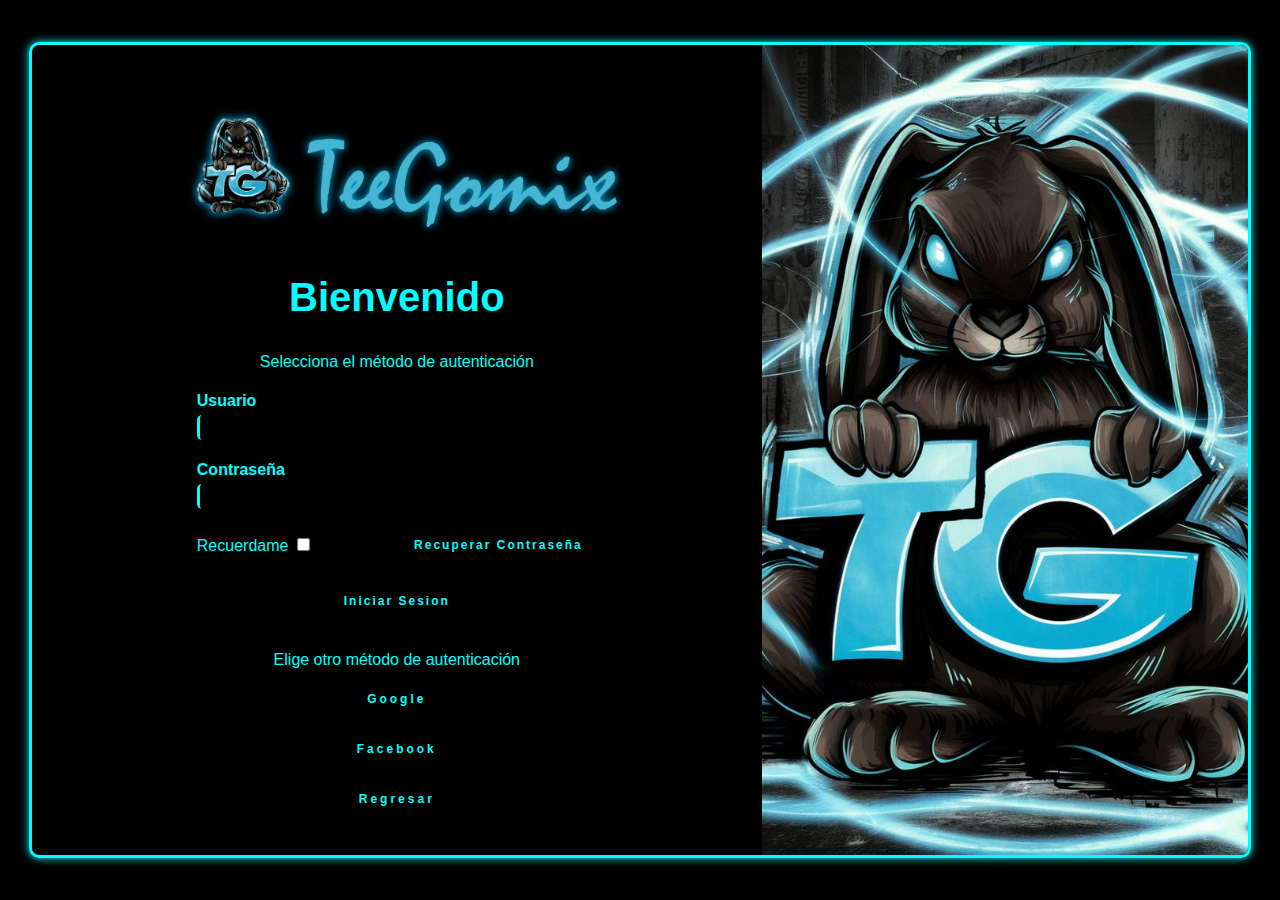
<file: Login_TG/Login_TG.html>
<!DOCTYPE html>
<html lang="es">


<head>
    <meta charset="UTF-8">
    <meta name="viewport" content="width=device-width, initial-scale=1.0">
    <!--Descripcion de la pagina-->
    <meta name="description" content="Pagina oficial de TeeGomix para la venta y promocion de los diseños disponibles en los productos que manejamos.">
    <!--Palabras clave-->
    <meta name="keywords" content="Inicio, Sesion, Google, Facebook, Contraseña, password, usename, Usuario, autenticación, TeeGomix, recuerdame, método">
    <!--Autor de la pagina-->
    <meta name="autor" content="Camilo Andres Gomez Rativa">
    <!--Hoja de estilos de la pagina-->
    <link rel="stylesheet" href="styles_login.css">
    <!--Titulo de la pagina-->
    <title>TeeGomix</title>
    <!--Icono de la pagina-->
    <link rel="icon" href="../Images/Logo.png" type="image/png">
</head>


<body>
    <!--Seccion del formulario de inicio de sesion-->
    <div class="form-container">
        <div class="login-container">
            <h1><div class="logo_TG"></div></h1>
            <h2>Bienvenido</h2>
            <p>Selecciona el método de autenticación</p>


            <!--Formulario-->
            <form action="">
                <!--Campo de solicitud del usuario en este caso, correo-->
                <p>
                    <label for="username">Usuario</label>
                    <input class="date" type="email" name="username" id="username">
                </p>


                    <!--Campo de solicitud de la contraseña en este caso, password-->
                <p>
                    <label for="password">Contraseña</label>
                    <input class="date" type="password" name="password" id="password">
                </p>

                <div class="options">
                    <!--Checkbox para mantener la sesion iniciada-->
                    <div>
                        Recuerdame <input class= "rememberme"type="checkbox" name="rememberme" id="rememberme">
                    </div>

                    <!--Campo para recuperar contraseña-->
                    <div>
                        <button class="btn R_password"><a href="#">Recuperar Contraseña</a></button>
                    </div>
                </div>

                <p>
                    <input type="submit" class="btn btn-login" value="Iniciar Sesion">
                </p>

                <!--Iniciar sesion por medio de proveedores "Google", "Facebook"-->
                <div class="providers">
                    <span>Elige otro método de autenticación</span>
                    <button class="btn btn-google">Google</button>
                    <button class="btn btn-facebook">Facebook</button>
                </div>
                <div class="back">
                    <button class="btn btn-back"><a href="../index.html" rel="nooperer noreferrer nofollow" aria-label="Enlace que lleva a la pagina principal"> Regresar</a></button>
                </div>
            </form>
        </div>
        <div class="welcome_container"></div>
    </div>
    
    <footer>
        <!--pendiente-->
    </footer>

</body>


</html>
</file>
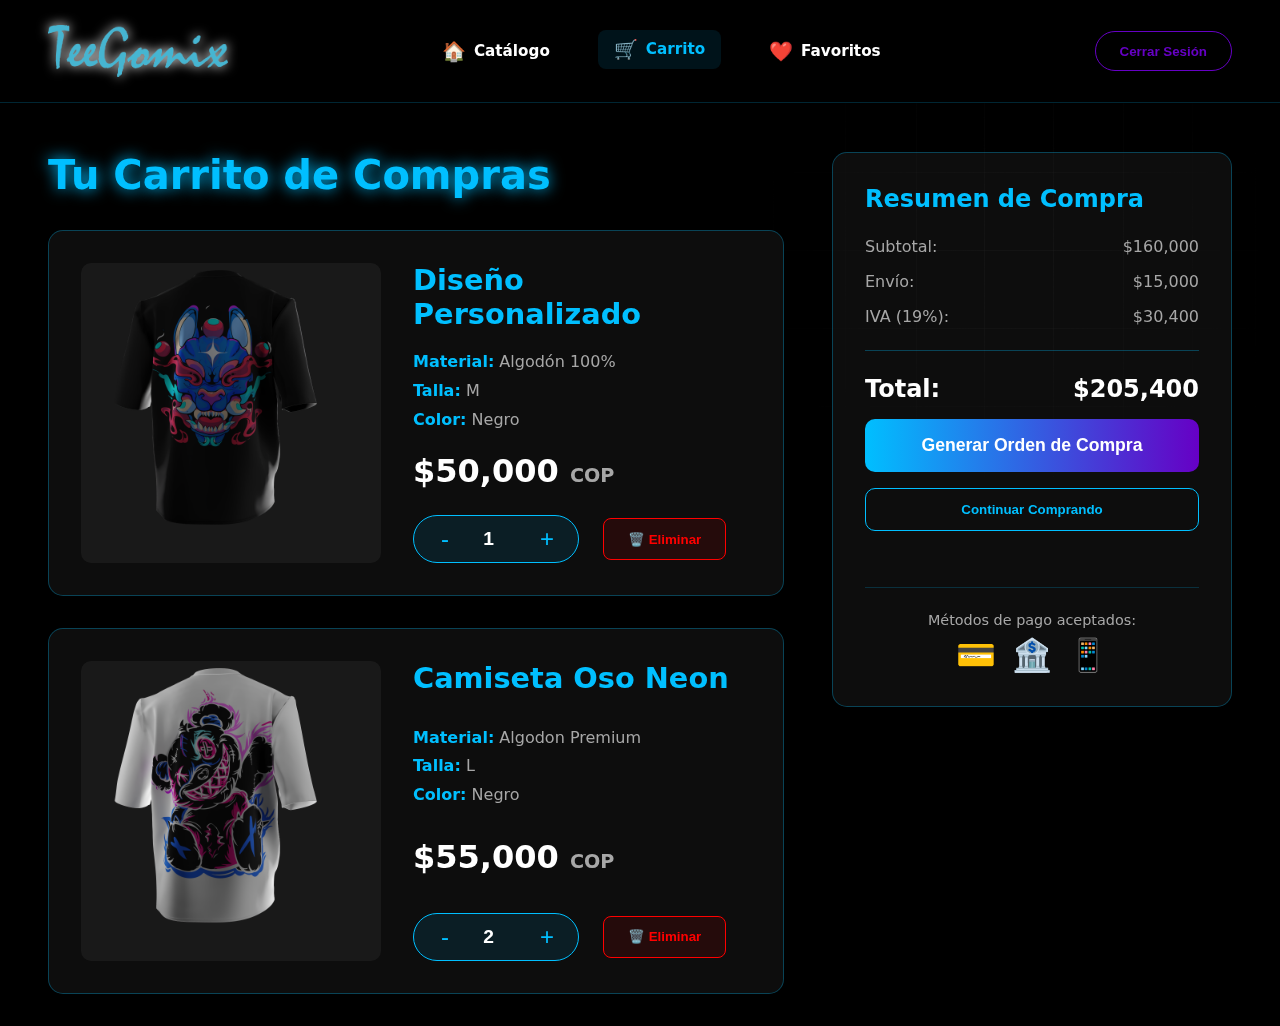
<file: Views/carrito.html>
<!DOCTYPE html>
<html lang="es">

<head>
    <meta charset="UTF-8">
    <meta name="viewport" content="width=device-width, initial-scale=1.0">
    <title>Carrito de Compras | TeeGomix</title>
    <link rel="stylesheet" href="styles/carrito_style.css">
    <link rel="stylesheet" href="https://unpkg.com/aos@next/dist/aos.css" />
    <link rel="icon" href="../Assets/Images/Ner_Logo_R_Bag.png" type="image/png">
</head>

<body>
    <!-- Imagen de gradiente de fondo -->
    <img class="image-gradient" src="../Assets/Images/gradient.png" alt="gradient">

    <!-- HEADER FIJO -->
    <header class="cart-header">
        <div class="logo-container">
            <div class="logo"></div>
        </div>

        <nav class="cart-nav">
            <a href="catalogo.html" class="nav-link">
                <span class="icon">🏠</span>
                Catálogo
            </a>
            <a href="carrito.html" class="nav-link active">
                <span class="icon">🛒</span>
                Carrito
            </a>
            <a href="favorito.html" class="nav-link">
                <span class="icon">❤️</span>
                Favoritos
            </a>
        </nav>

        <button class="btn-logout" id="logout-btn">Cerrar Sesión</button>
    </header>

    <!-- CONTENIDO PRINCIPAL -->
    <main class="cart-main">
        <div class="cart-container">
            <h1 data-aos="fade-right">Tu Carrito de Compras</h1>

            <!-- PRODUCTOS EN EL CARRITO -->
            <div class="cart-content" id="cart-items">

                <!-- ITEM 1 -->
                <div class="cart-item" data-aos="fade-up" data-aos-delay="100">
                    <div class="item-image">
                        <img src="../Assets/Images/Camisetas/Tigre_2025_TG.png" alt="Producto 1">
                    </div>
                    <div class="item-details">
                        <h2>Diseño Personalizado</h2>
                        <p class="item-specs">
                            <span class="spec-label">Material:</span> Algodón 100%<br>
                            <span class="spec-label">Talla:</span> M<br>
                            <span class="spec-label">Color:</span> Negro
                        </p>
                        <p class="item-price">$50,000 <span class="currency">COP</span></p>

                        <div class="item-actions">
                            <div class="quantity-control">
                                <button class="qty-btn minus">-</button>
                                <input type="number" class="qty-input" value="1" min="1" max="10" readonly>
                                <button class="qty-btn plus">+</button>
                            </div>
                            <button class="btn-remove">
                                🗑️ Eliminar
                            </button>
                        </div>
                    </div>
                </div>

                <!-- ITEM 2 -->
                <div class="cart-item" data-aos="fade-up" data-aos-delay="200">
                    <div class="item-image">
                        <img src="../Assets/Images/Camisetas/Oso_Neon_2025_TG.png" alt="Producto 3">
                    </div>
                    <div class="item-details">
                        <h2>Camiseta Oso Neon</h2>
                        <p class="item-specs">
                            <span class="spec-label">Material:</span> Algodon Premium<br>
                            <span class="spec-label">Talla:</span> L<br>
                            <span class="spec-label">Color:</span> Negro
                        </p>
                        <p class="item-price">$55,000 <span class="currency">COP</span></p>

                        <div class="item-actions">
                            <div class="quantity-control">
                                <button class="qty-btn minus">-</button>
                                <input type="number" class="qty-input" value="2" min="1" max="10" readonly>
                                <button class="qty-btn plus">+</button>
                            </div>
                            <button class="btn-remove">
                                🗑️ Eliminar
                            </button>
                        </div>
                    </div>
                </div>

            </div>

            <!-- CARRITO VACÍO (Oculto por defecto) -->
            <div class="empty-cart" id="empty-cart" style="display: none;">
                <div class="empty-icon">🛒</div>
                <h2>Tu carrito está vacío</h2>
                <p>Agrega productos desde nuestro catálogo</p>
                <a href="catalogo.html" class="btn-shop">Ir a Comprar</a>
            </div>

        </div>

        <!-- RESUMEN DE COMPRA -->
        <aside class="cart-summary" data-aos="fade-left">
            <h2>Resumen de Compra</h2>

            <div class="summary-row">
                <span>Subtotal:</span>
                <span id="subtotal">$215,000</span>
            </div>

            <div class="summary-row">
                <span>Envío:</span>
                <span id="shipping">$15,000</span>
            </div>

            <div class="summary-row">
                <span>IVA (19%):</span>
                <span id="tax">$40,850</span>
            </div>

            <div class="summary-divider"></div>

            <div class="summary-row total">
                <span>Total:</span>
                <span id="total">$270,850</span>
            </div>

            <button class="btn-checkout" id="checkout-btn">
                Generar Orden de Compra
            </button>

            <button class="btn-continue" id="continue-shopping">
                Continuar Comprando
            </button>

            <div class="payment-methods">
                <p>Métodos de pago aceptados:</p>
                <div class="payment-icons">
                    <span>💳</span>
                    <span>🏦</span>
                    <span>📱</span>
                </div>
            </div>
        </aside>
    </main>

    <script src="https://unpkg.com/aos@next/dist/aos.js"></script>
    <script>
        AOS.init({
            duration: 800,
            once: true
        });
    </script>
    <script src="../Controller/carrito_controller.js"></script>
</body>

</html>
</file>
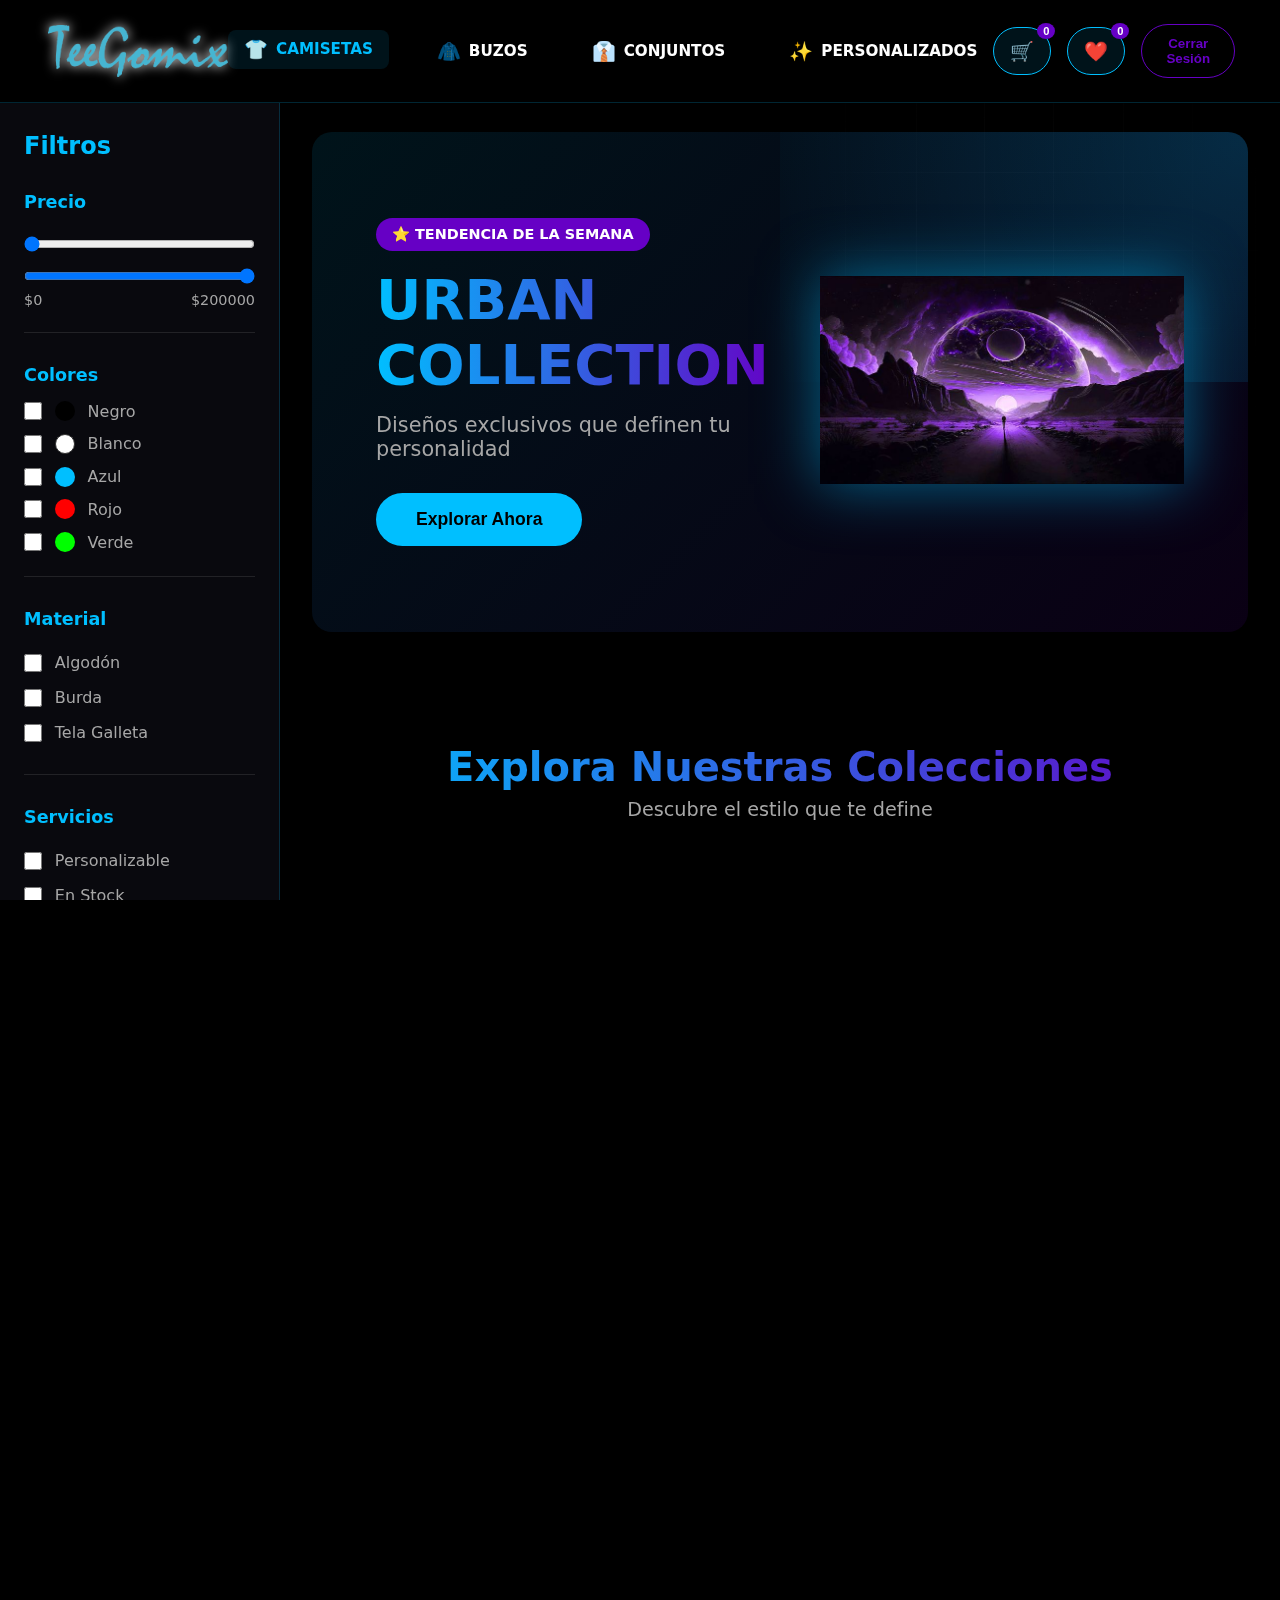
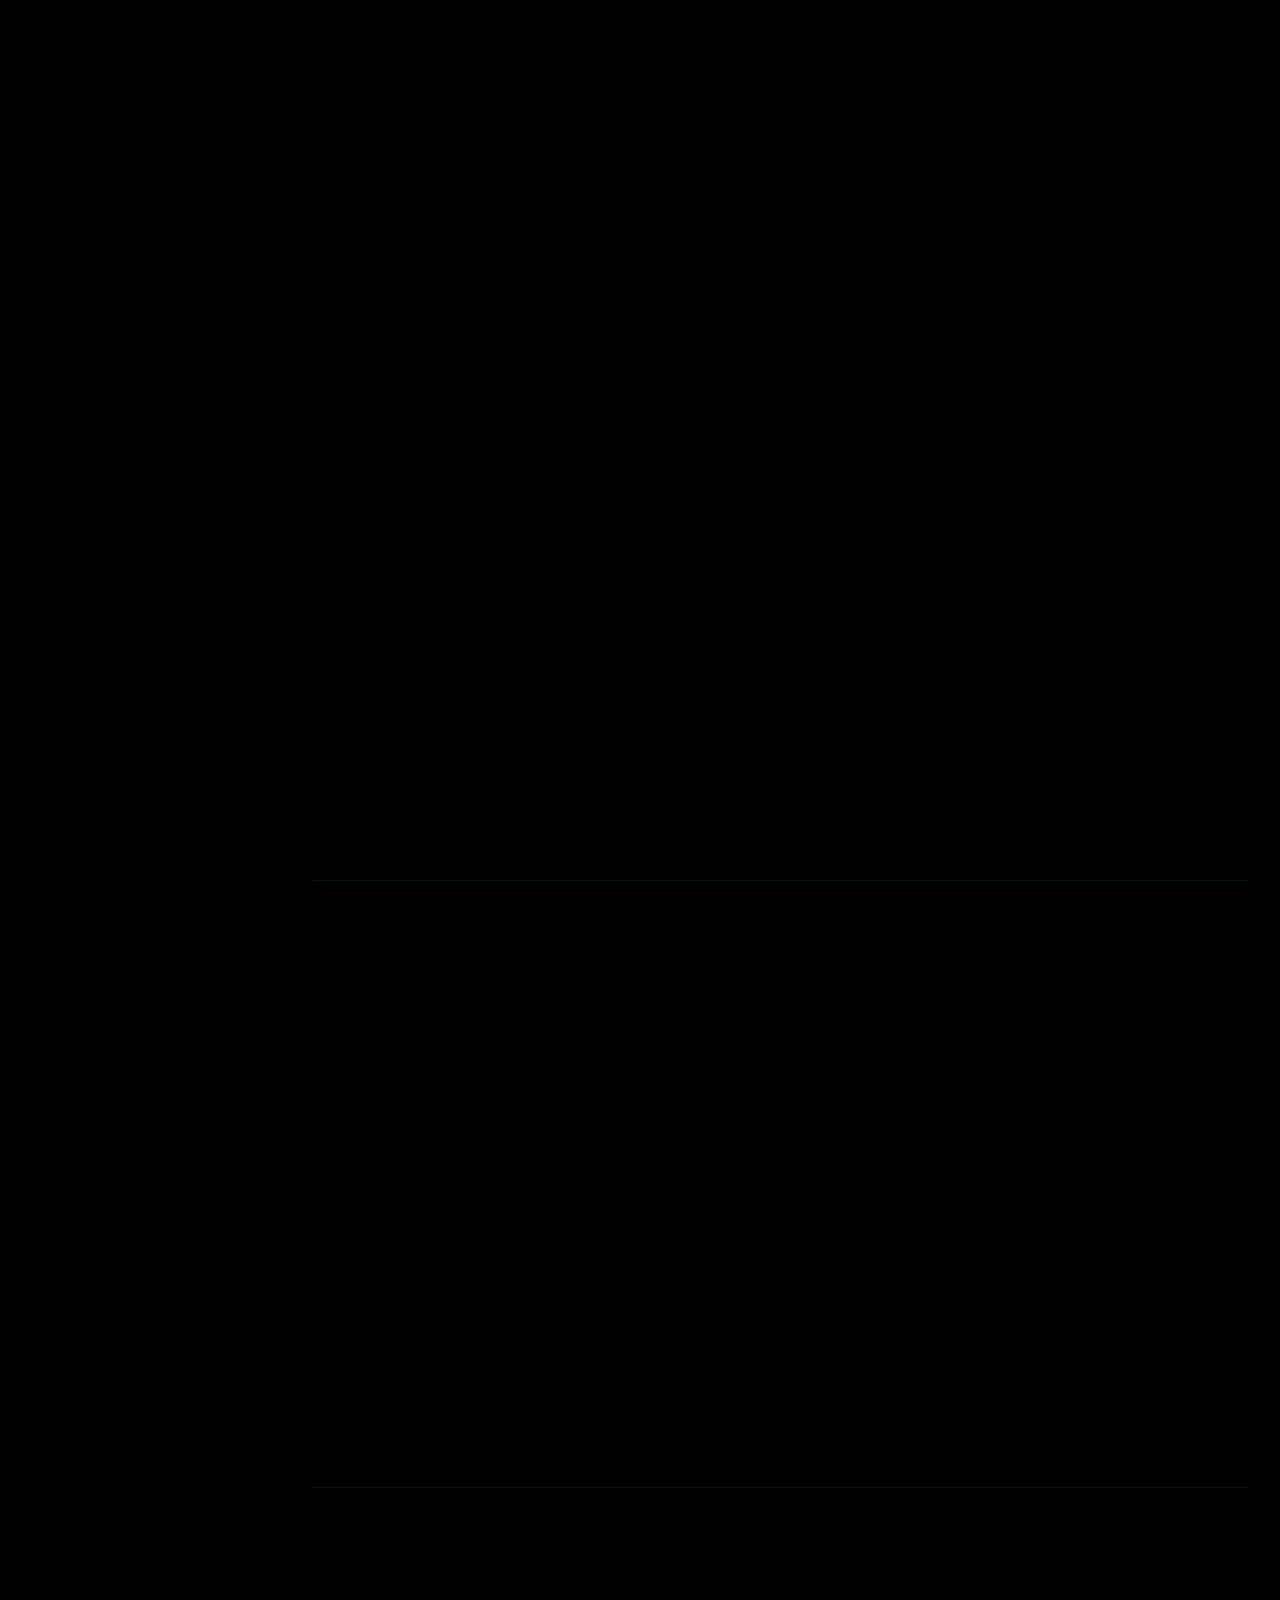
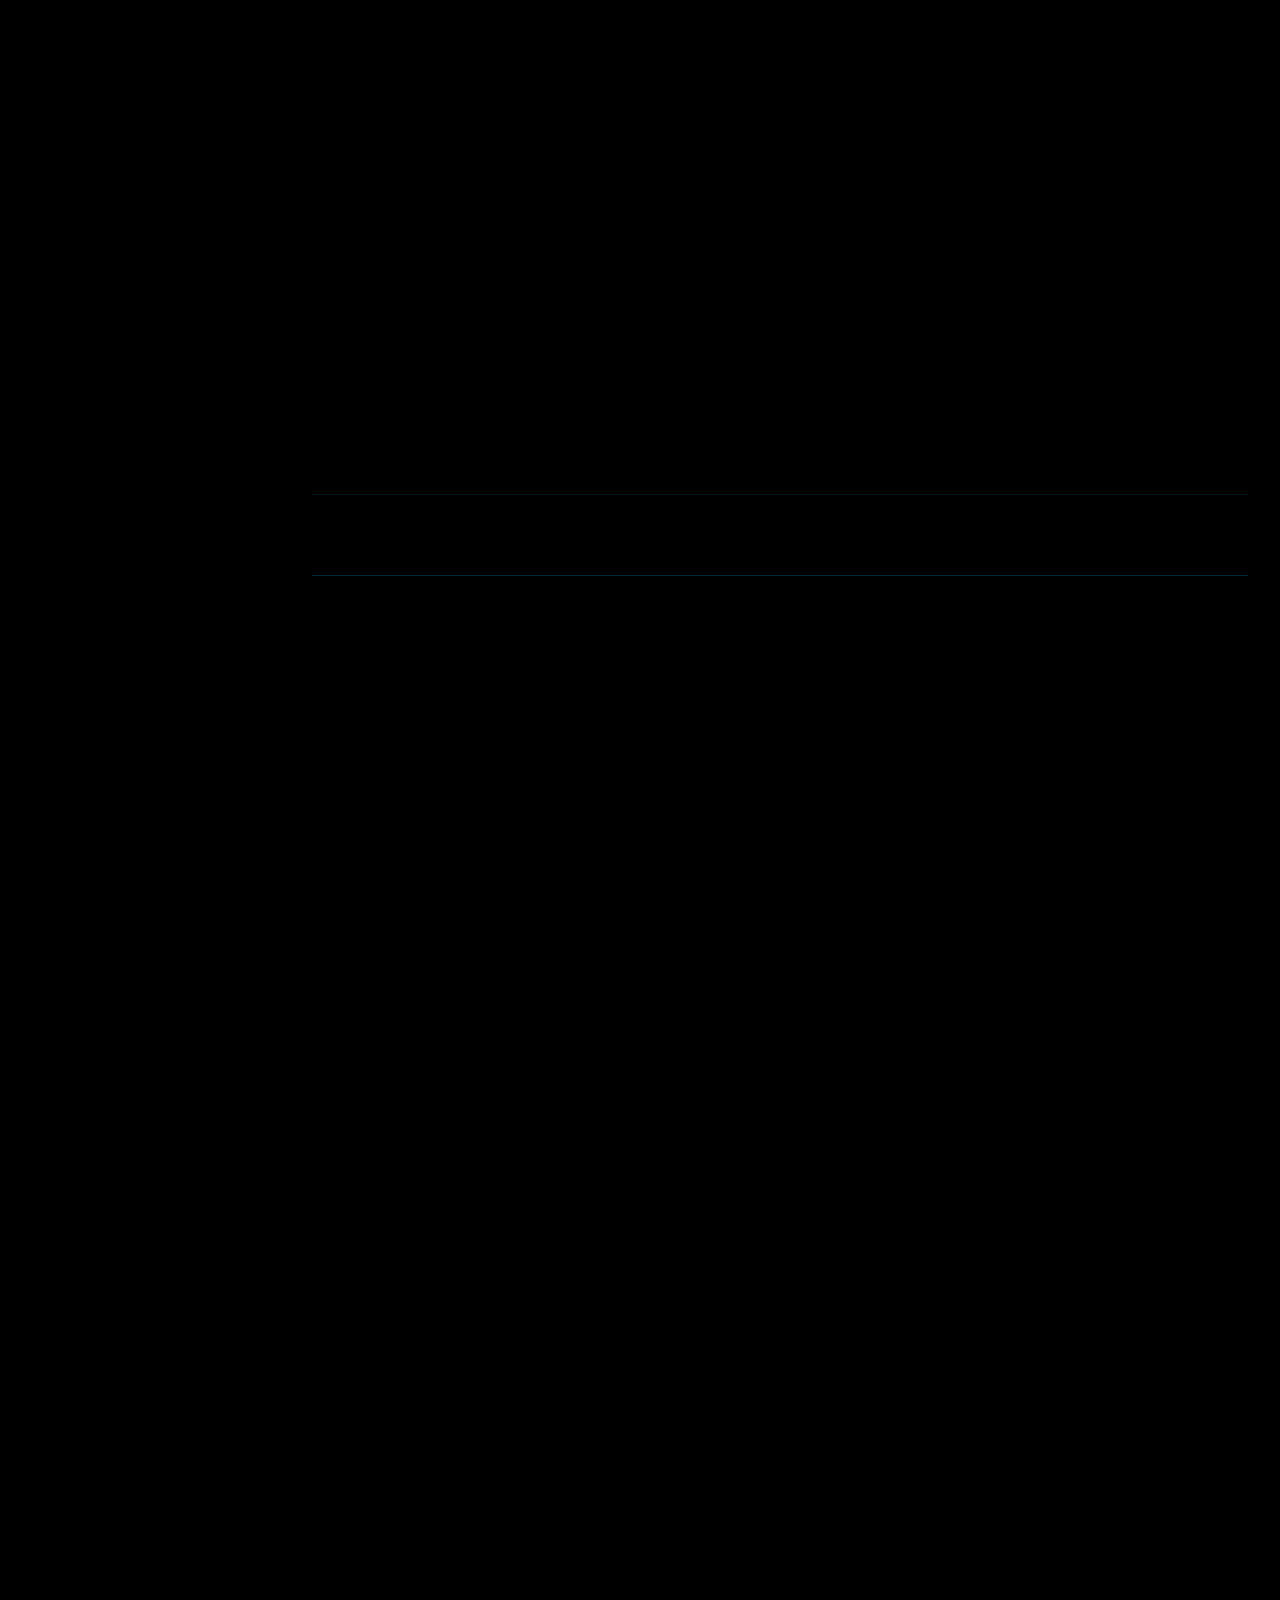
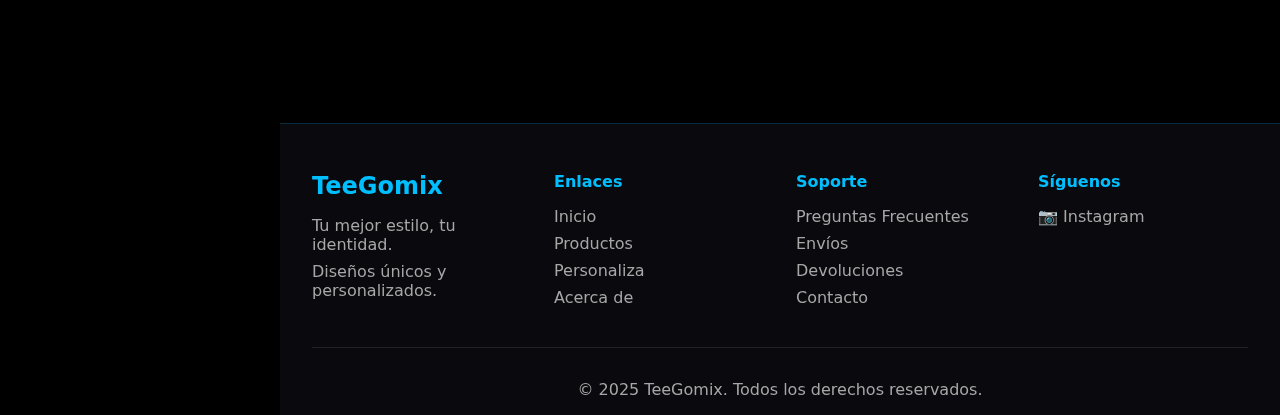
<file: Views/catalogo.html>
<!DOCTYPE html>
<html lang="es">

<head>
    <meta charset="UTF-8">
    <meta name="viewport" content="width=device-width, initial-scale=1.0">
    <title>Catálogo | TeeGomix</title>
    <link rel="stylesheet" href="styles/catalogo_style.css">
    <link rel="stylesheet" href="https://unpkg.com/aos@next/dist/aos.css" />
    <link rel="icon" href="../Assets/Images/Ner_Logo_R_Bag.png" type="image/png">
</head>

<body>
    <!-- Imagen de gradiente de fondo -->
    <img class="image-gradient" src="../Assets/Images/gradient.png" alt="gradient">

    <!-- HEADER FIJO -->
    <header class="catalog-header">
        <div class="logo-container">
            <div class="logo"></div>
        </div>

        <nav class="catalog-nav">
            <a href="#camisetas" class="nav-link active">
                <span class="icon">👕</span>
                CAMISETAS
            </a>
            <a href="#sacos" class="nav-link">
                <span class="icon">🧥</span>
                BUZOS
            </a>
            <a href="#conjuntos" class="nav-link">
                <span class="icon">👔</span>
                CONJUNTOS
            </a>
            <a href="#personalizados" class="nav-link">
                <span class="icon">✨</span>
                PERSONALIZADOS
            </a>
        </nav>

        <div class="header-actions">
            <button class="icon-btn" id="cart-btn">
                🛒
                <span class="badge" id="cart-count">0</span>
            </button>
            <button class="icon-btn" id="favorites-btn">
                ❤️
                <span class="badge" id="favorites-count">0</span>
            </button>
            <button class="btn-logout" id="logout-btn">Cerrar Sesión</button>
        </div>

        <!-- Botón menú móvil -->
        <button class="mobile-menu-btn" id="mobile-menu-btn">☰</button>
    </header>

    <!-- BOTÓN FILTROS (MÓVIL) -->
    <button class="filter-toggle-btn" id="filter-toggle">
        🔍 Filtros
    </button>

    <!-- SIDEBAR FILTROS -->
    <aside class="filters-sidebar" id="filters-sidebar">
        <div class="filters-header">
            <h3>Filtros</h3>
            <button class="close-filters" id="close-filters">✕</button>
        </div>

        <div class="filter-section">
            <h4>Precio</h4>
            <div class="price-range">
                <input type="range" id="price-min" min="0" max="200000" value="0" step="5000">
                <input type="range" id="price-max" min="0" max="200000" value="200000" step="5000">
                <div class="price-labels">
                    <span>$<span id="price-min-label">0</span></span>
                    <span>$<span id="price-max-label">200000</span></span>
                </div>
            </div>
        </div>

        <div class="filter-section">
            <h4>Colores</h4>
            <div class="color-filters">
                <label class="color-option">
                    <input type="checkbox" value="negro">
                    <span class="color-circle color-black"></span>
                    Negro
                </label>
                <label class="color-option">
                    <input type="checkbox" value="blanco">
                    <span class="color-circle color-white"></span>
                    Blanco
                </label>
                <label class="color-option">
                    <input type="checkbox" value="azul">
                    <span class="color-circle color-blue"></span>
                    Azul
                </label>
                <label class="color-option">
                    <input type="checkbox" value="rojo">
                    <span class="color-circle color-red"></span>
                    Rojo
                </label>
                <label class="color-option">
                    <input type="checkbox" value="verde">
                    <span class="color-circle color-green"></span>
                    Verde
                </label>
            </div>
        </div>

        <div class="filter-section">
            <h4>Material</h4>
            <label class="checkbox-option">
                <input type="checkbox" value="algodon">
                <span class="checkbox-text">Algodón</span>
            </label>
            <label class="checkbox-option">
                <input type="checkbox" value="burda">
                <span class="checkbox-text">Burda</span>
            </label>
            <label class="checkbox-option">
                <input type="checkbox" value="Tela Galleta">
                <span class="checkbox-text">Tela Galleta</span>
            </label>
        </div>

        <div class="filter-section">
            <h4>Servicios</h4>
            <label class="checkbox-option">
                <input type="checkbox" value="personalizable">
                <span class="checkbox-text">Personalizable</span>
            </label>
            <label class="checkbox-option">
                <input type="checkbox" value="stock">
                <span class="checkbox-text">En Stock</span>
            </label>
            <label class="checkbox-option">
                <input type="checkbox" value="oferta">
                <span class="checkbox-text">En Oferta</span>
            </label>
        </div>

        <button class="btn-apply-filters">Aplicar Filtros</button>
        <button class="btn-clear-filters">Limpiar Todo</button>
    </aside>

    <!-- CONTENIDO PRINCIPAL -->
    <main class="catalog-main">
        
        <!-- HERO - PRODUCTO TENDENCIA -->
        <section class="hero-product" data-aos="fade-up">
            <div class="hero-content">
                <span class="hero-badge">⭐ TENDENCIA DE LA SEMANA</span>
                <h1>URBAN COLLECTION</h1>
                <p>Diseños exclusivos que definen tu personalidad</p>
                <button class="btn-hero">Explorar Ahora</button>
            </div>
            <div class="hero-image">
                
                <img src="../Assets/Images/Camisetas/hero.jpg" alt="Producto Tendencia">
            </div>
        </section>

        <!-- CATEGORÍAS PRINCIPALES -->
        <section class="hero-categories" data-aos="fade-up">
            <h2 class="categories-title">Explora Nuestras Colecciones</h2>
            <p class="categories-subtitle">Descubre el estilo que te define</p>
            
            <div class="categories-grid">
                <!-- CAMISETAS -->
                <div class="category-card" data-aos="zoom-in" data-aos-delay="100">
                    <div class="category-image">
                        <img src="../Assets/Images/Camisetas/Camiseta_Seccion.jpg" alt="Camisetas">
                    </div>
                    <div class="category-content">
                        <h3>Camisetas</h3>
                        <p>Diseños únicos y personalizables</p>
                        <button class="btn-category" data-category="camisetas">Ver Colección</button>
                    </div>
                </div>

                <!-- BUZOS -->
                <div class="category-card" data-aos="zoom-in" data-aos-delay="200">
                    <div class="category-image">
                        <img src="../Assets/Images/Buzos/Buzo_Seccion.jpg" alt="Buzos">
                    </div>
                    <div class="category-content">
                        <h3>Buzos</h3>
                        <p>Comodidad y estilo urbano</p>
                        <button class="btn-category" data-category="sacos">Ver Colección</button>
                    </div>
                </div>

                <!-- CONJUNTOS -->
                <div class="category-card" data-aos="zoom-in" data-aos-delay="300">
                    <div class="category-image">
                        <img src="../Assets/Images/Conjuntos/Conjuntos_Seccion.jpg" alt="Conjuntos">
                    </div>
                    <div class="category-content">
                        <h3>Conjuntos</h3>
                        <p>Looks completos y coordinados</p>
                        <button class="btn-category" data-category="conjuntos">Ver Colección</button>
                    </div>
                </div>
            </div>
        </section>

        <!-- PRODUCTOS VARIADOS - CAMISETAS -->
        <section class="products-section" id="camisetas">
            <h2 data-aos="fade-right">Camisetas</h2>
            
            <div class="products-grid">
                <!-- TARJETA 1 -->
                <div class="product-card" data-aos="zoom-in" data-aos-delay="100">
                    <div class="card-inner">
                        <!-- FRENTE -->
                        <div class="card-front">
                            <img src="../Assets/Images/Camisetas/Mascara_Oni_2025_TG.png" alt="Producto 1">
                            <div class="product-overlay">
                                <h3>Camiseta Oni</h3>
                                <p class="price">$50,000</p>
                            </div>
                        </div>
                        <!-- REVERSO -->
                        <div class="card-back">
                            <h3>Camiseta Oni</h3>
                            <p class="specs">
                                • Material: Algodón 180g, Burda, Tela Galleta<br>
                                • Tallas: S, M, L, XL, OVERSIZE<br>
                                • Colores: Varios<br>
                                • Personalizable: Sí
                            </p>
                            <p class="price-detail">$50,000 COP</p>
                            <div class="card-actions">
                                <button class="btn-add-cart">🛒 Añadir</button>
                                <button class="btn-favorite">❤️</button>
                            </div>
                        </div>
                    </div>
                </div>

                <!-- TARJETA 2 -->
                <div class="product-card" data-aos="zoom-in" data-aos-delay="200">
                    <div class="card-inner">
                        <div class="card-front">
                            <img src="../Assets/Images/Camisetas/Oso_Neon_2025_TG.png" alt="Producto 2">
                            <div class="product-overlay">
                                <h3>Camiseta Oso Neon</h3>
                                <p class="price">$50,000</p>
                            </div>
                        </div>
                        <div class="card-back">
                            <h3>Camiseta Oso Neon</h3>
                            <p class="specs">
                                • Material: Algodón 180g, Burda, Tela Galleta<br>
                                • Tallas: S, M, L, XL, OVERSIZE<br>
                                • Colores: Varios<br>
                                • Personalizable: Sí
                            </p>
                            <p class="price-detail">$50,000 COP</p>
                            <div class="card-actions">
                                <button class="btn-add-cart">🛒 Añadir</button>
                                <button class="btn-favorite">❤️</button>
                            </div>
                        </div>
                    </div>
                </div>

                <!-- Agrega más camisetas aquí -->
            </div>
        </section>

        <!-- SACOS Y HOODIES -->
        <section class="products-section" id="sacos">
            <h2 data-aos="fade-right">Sacos & Hoodies</h2>
            
            <div class="products-grid">
                <!-- TARJETA 1 -->
                <div class="product-card" data-aos="zoom-in" data-aos-delay="100">
                    <div class="card-inner">
                        <div class="card-front">
                            <img src="../Assets/Images/Buzos/Buzo_1.jpg" alt="Producto 3">
                            <div class="product-overlay">
                                <h3>Buzo Classic</h3>
                                <p class="price">$85,000</p>
                            </div>
                        </div>
                        <div class="card-back">
                            <h3>Buzo Classic</h3>
                            <p class="specs">
                                • Material: Algodon Perchado<br>
                                • Tallas: S, M, L, XL<br>
                                • Colores: Variados<br>
                                • Personalizable: Sí
                            </p>
                            <p class="price-detail">$85,000 COP</p>
                            <div class="card-actions">
                                <button class="btn-add-cart">🛒 Añadir</button>
                                <button class="btn-favorite">❤️</button>
                            </div>
                        </div>
                    </div>
                </div>

                <!-- TARJETA 2 -->
                <div class="product-card" data-aos="zoom-in" data-aos-delay="200">
                    <div class="card-inner">
                        <div class="card-front">
                            <img src="../Assets/Images/Buzos/Buzo_2.jpg" alt="Producto 4">
                            <div class="product-overlay">
                                <h3>Buzo Classic NASA</h3>
                                <p class="price">$120,000</p>
                            </div>
                        </div>
                        <div class="card-back">
                            <h3>Buzo Classic NASA</h3>
                            <p class="specs">
                                • Material: Algodon Premium<br>
                                • Tallas: M, L, XL<br>
                                • Colores: Variado<br>
                                • Personalizable: Si
                            </p>
                            <p class="price-detail">$120,000 COP</p>
                            <div class="card-actions">
                                <button class="btn-add-cart">🛒 Añadir</button>
                                <button class="btn-favorite">❤️</button>
                            </div>
                        </div>
                    </div>
                </div>

                <!-- Agrega más sacos aquí -->
            </div>
        </section>

        <!-- CONJUNTOS -->
        <section class="products-section" id="conjuntos">
            <h2 data-aos="fade-right">Conjuntos</h2>
            
            <div class="products-grid">
                <!-- TARJETA 1 -->
                <div class="product-card" data-aos="zoom-in" data-aos-delay="100">
                    <div class="card-inner">
                        <div class="card-front">
                            <img src="../Assets/Images/Conjuntos/Conjunto_1.jpg" alt="Conjunto 1">
                            <div class="product-overlay">
                                <h3>Conjunto Sudadera</h3>
                                <p class="price">$150,000</p>
                            </div>
                        </div>
                        <div class="card-back">
                            <h3>Conjunto Sudadera</h3>
                            <p class="specs">
                                • Material: Algodon Premium<br>
                                • Tallas: S, M, L, XL<br>
                                • Incluye: Buzo + Jogger<br>
                                • Personalizable: Sí
                            </p>
                            <p class="price-detail">$150,000 COP</p>
                            <div class="card-actions">
                                <button class="btn-add-cart">🛒 Añadir</button>
                                <button class="btn-favorite">❤️</button>
                            </div>
                        </div>
                    </div>
                </div>

                <!-- TARJETA 2 -->
                <div class="product-card" data-aos="zoom-in" data-aos-delay="200">
                    <div class="card-inner">
                        <div class="card-front">
                            <img src="../Assets/Images/Conjuntos/Conjunto_2.jpg" alt="Conjunto 2">
                            <div class="product-overlay">
                                <h3>Conjunto Negro - Azul</h3>
                                <p class="price">$180,000</p>
                            </div>
                        </div>
                        <div class="card-back">
                            <h3>Conjunto Negro - Azul</h3>
                            <p class="specs">
                                • Material: Algodon Perchado<br>
                                • Tallas: M, L, XL<br>
                                • Incluye: Buzo + Jogger<br>
                                • Personalizable: Sí
                            </p>
                            <p class="price-detail">$180,000 COP</p>
                            <div class="card-actions">
                                <button class="btn-add-cart">🛒 Añadir</button>
                                <button class="btn-favorite">❤️</button>
                            </div>
                        </div>
                    </div>
                </div>

                <!-- Agrega más conjuntos aquí -->
            </div>
        </section>

        <!-- PRODUCTOS PERSONALIZADOS -->
        <section class="custom-products-section" id="personalizados">
            <h2 data-aos="fade-right">Diseños Personalizados</h2>
            <p class="section-subtitle" data-aos="fade-right">Proyectos únicos creados para nuestros clientes</p>
            
            <div class="custom-grid">
                <!-- CUSTOM 1 -->
                <div class="custom-card" data-aos="flip-left" data-aos-delay="100">
                    <img src="../Assets/Images/Camisetas/Tigre_2025_TG.png" alt="Personalizado 1">
                    <div class="custom-overlay">
                        <h4>Diseños personales</h4>
                        <p>Diseño para el diario</p>
                    </div>
                </div>

                <!-- CUSTOM 2 -->
                <div class="custom-card" data-aos="flip-left" data-aos-delay="200">
                    <img src="../Assets/Images/Camisetas/Mario_2025_TG.png" alt="Personalizado 2">
                    <div class="custom-overlay">
                        <h4>Diseños Animados</h4>
                        <p>Serie especial de 50 unidades</p>
                    </div>
                </div>

                <!-- CUSTOM 3 -->
                <div class="custom-card" data-aos="flip-left" data-aos-delay="300">
                    <img src="../Assets/Images/Camisetas/Dandadan_2025_TG.png" alt="Personalizado 3">
                    <div class="custom-overlay">
                        <h4>Evento Geek</h4>
                        <p>Camiseta para evento Geek</p>
                    </div>
                </div>

                <!-- CUSTOM 4 -->
                <div class="custom-card" data-aos="flip-left" data-aos-delay="400">
                    <img src="../Assets/Images/Camisetas/Mascara_Oni_2025_TG.png" alt="Personalizado 4">
                    <div class="custom-overlay">
                        <h4>Edición Artista</h4>
                        <p>Para presentacion</p>
                    </div>
                </div>
            </div>

            <button class="btn-custom-request" data-aos="zoom-in">
                Solicita tu Diseño Personalizado
            </button>
        </section>

    </main>

    <!-- FOOTER -->
    <footer class="catalog-footer">
        <div class="footer-content">
            <div class="footer-section">
                <h3>TeeGomix</h3>
                <p>Tu mejor estilo, tu identidad.</p>
                <p>Diseños únicos y personalizados.</p>
            </div>

            <div class="footer-section">
                <h4>Enlaces</h4>
                <a href="../index.html">Inicio</a>
                <a href="#camisetas">Productos</a>
                <a href="#personalizados">Personaliza</a>
                <a href="#">Acerca de</a>
            </div>

            <div class="footer-section">
                <h4>Soporte</h4>
                <a href="#">Preguntas Frecuentes</a>
                <a href="#">Envíos</a>
                <a href="#">Devoluciones</a>
                <a href="#">Contacto</a>
            </div>

            <div class="footer-section">
                <h4>Síguenos</h4>
                <div class="social-links">
                    <a href="https://www.instagram.com/teegomix_official?igsh=MTBkbml1c2toZjI2NA==" target="_blank" class="social-icon">📷 Instagram</a>
                </div>
            </div>
        </div>

        <div class="footer-bottom">
            <p>&copy; 2025 TeeGomix. Todos los derechos reservados.</p>
        </div>
    </footer>

    <script src="https://unpkg.com/aos@next/dist/aos.js"></script>
    <script>
        AOS.init({
            duration: 800,
            once: true
        });
    </script>
    <script src="../Controller/catalogo_controller.js"></script>
</body>

</html>
</file>
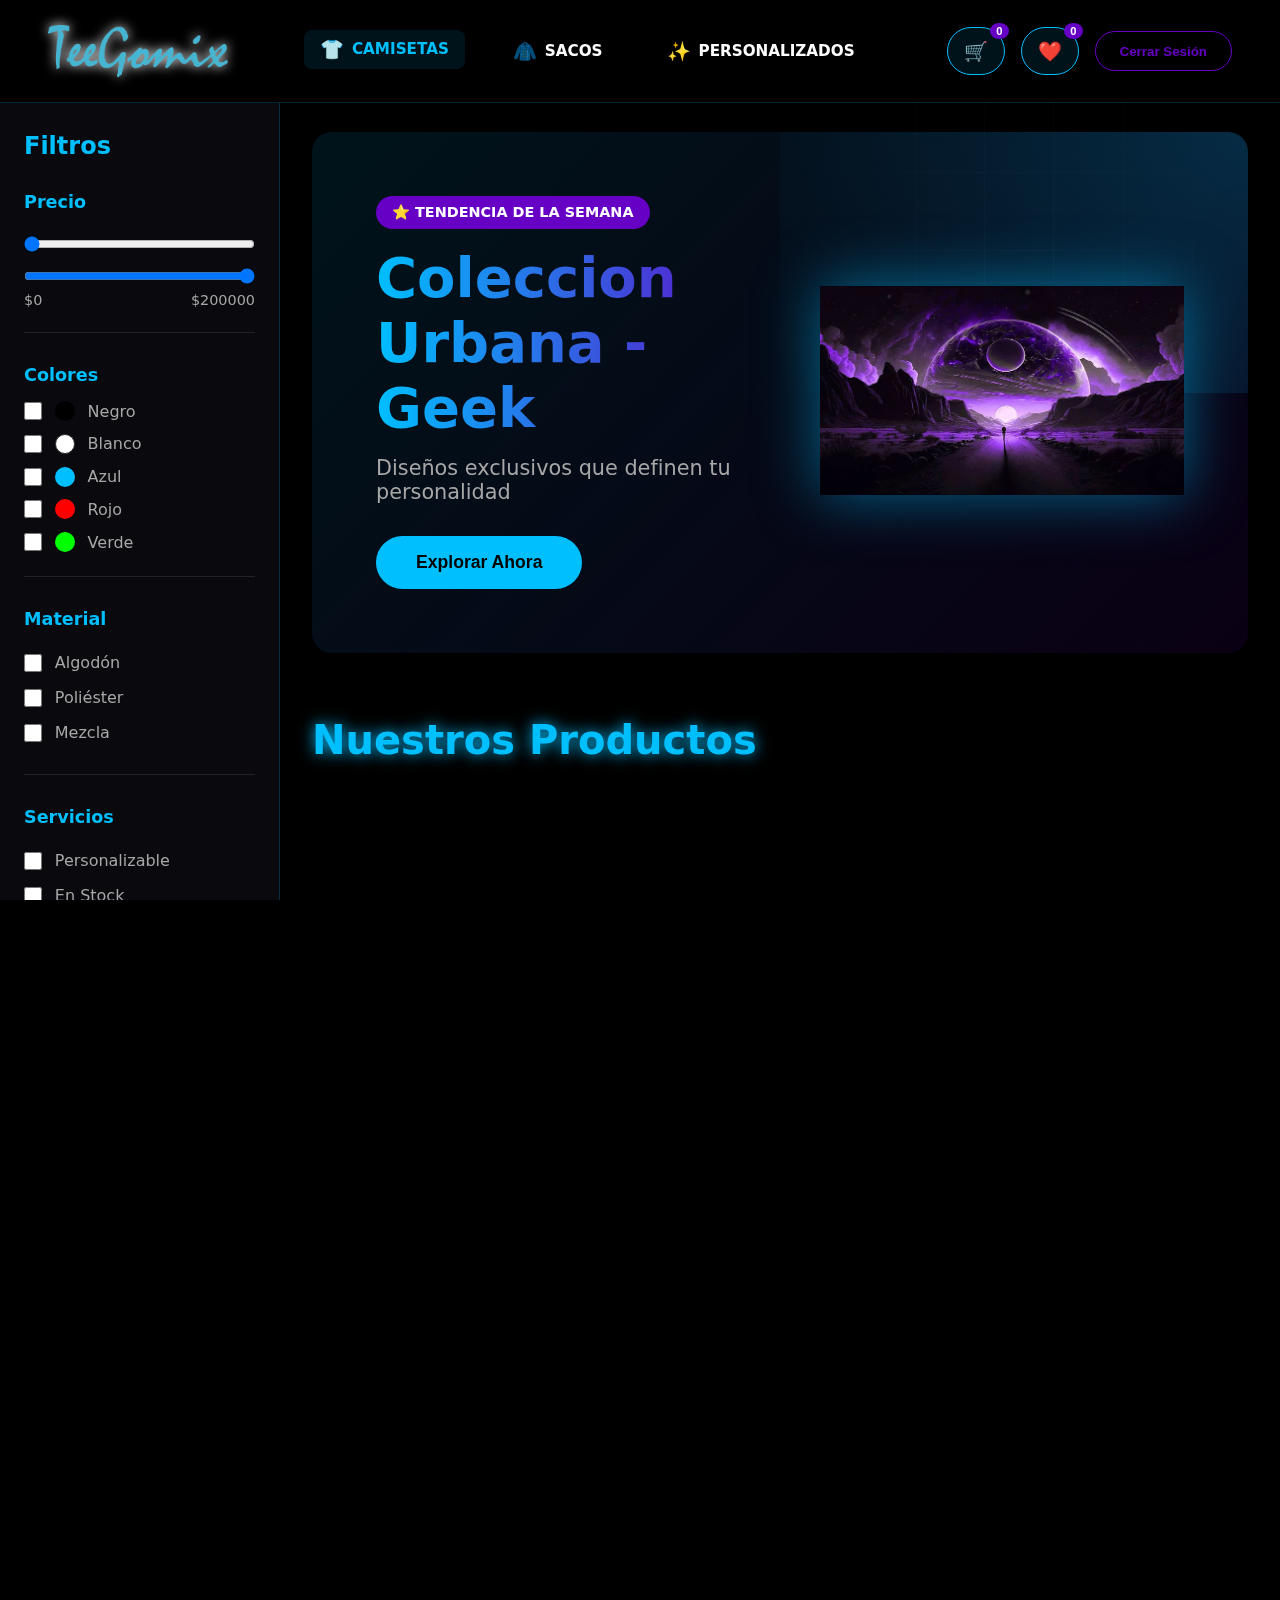
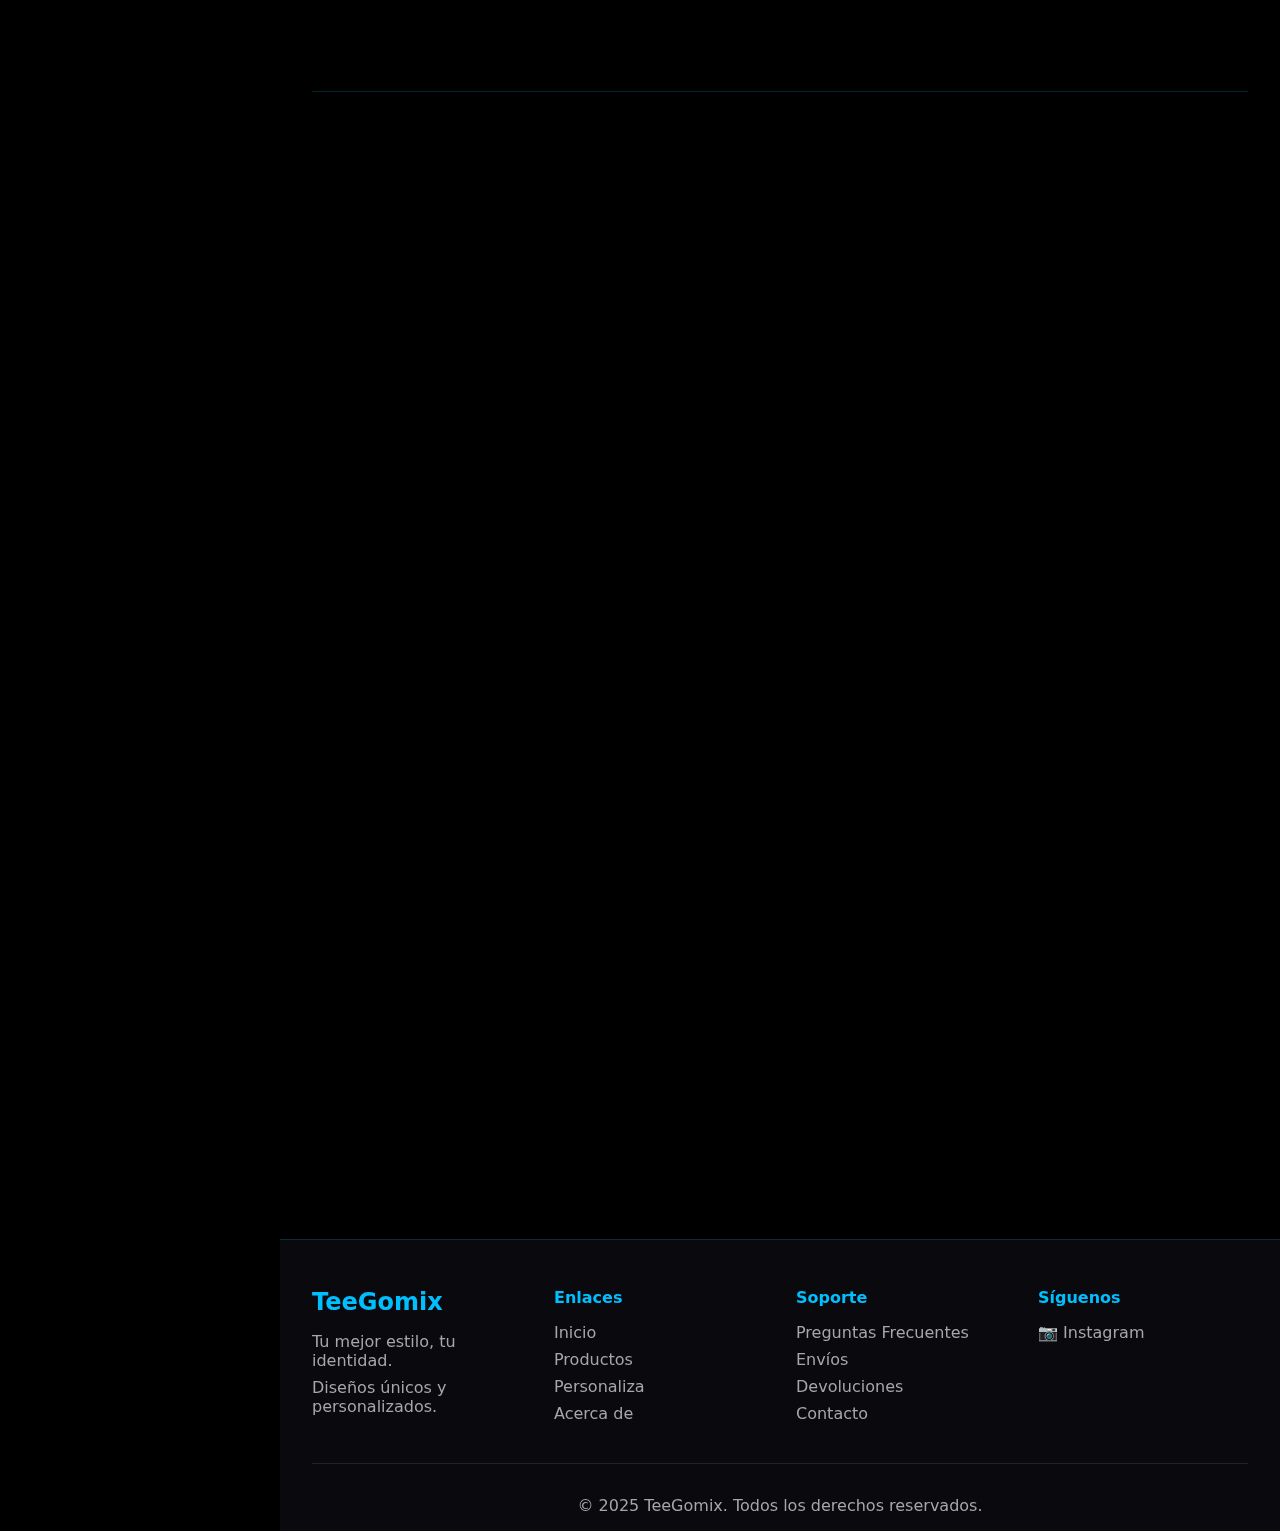
<file: Prueba_Concepto/Views/catalogo.html>
<!DOCTYPE html>
<html lang="es">

<head>
    <meta charset="UTF-8">
    <meta name="viewport" content="width=device-width, initial-scale=1.0">
    <title>Catálogo | TeeGomix</title>
    <link rel="stylesheet" href="styles/catalogo_style.css">
    <link rel="stylesheet" href="https://unpkg.com/aos@next/dist/aos.css" />
    <link rel="icon" href="../Assets/Images/Ner_Logo_R_Bag.png" type="image/png">
</head>

<body>
    <!-- Imagen de gradiente de fondo -->
    <img class="image-gradient" src="../Assets/Images/gradient.png" alt="gradient">

    <!-- HEADER FIJO -->
    <header class="catalog-header">
        <div class="logo-container">
            <div class="logo"></div>
        </div>

        <nav class="catalog-nav">
            <a href="#camisetas" class="nav-link active">
                <span class="icon">👕</span>
                CAMISETAS
            </a>
            <a href="#sacos" class="nav-link">
                <span class="icon">🧥</span>
                SACOS
            </a>
            <a href="#personalizados" class="nav-link">
                <span class="icon">✨</span>
                PERSONALIZADOS
            </a>
        </nav>

        <div class="header-actions">
            <button class="icon-btn" id="cart-btn">
                🛒
                <span class="badge" id="cart-count">0</span>
            </button>
            <button class="icon-btn" id="favorites-btn">
                ❤️
                <span class="badge" id="favorites-count">0</span>
            </button>
            <button class="btn-logout" id="logout-btn">Cerrar Sesión</button>
        </div>

        <!-- Botón menú móvil -->
        <button class="mobile-menu-btn" id="mobile-menu-btn">☰</button>
    </header>

    <!-- BOTÓN FILTROS (MÓVIL) -->
    <button class="filter-toggle-btn" id="filter-toggle">
        🔍 Filtros
    </button>

    <!-- SIDEBAR FILTROS -->
    <aside class="filters-sidebar" id="filters-sidebar">
        <div class="filters-header">
            <h3>Filtros</h3>
            <button class="close-filters" id="close-filters">✕</button>
        </div>

        <div class="filter-section">
            <h4>Precio</h4>
            <div class="price-range">
                <input type="range" id="price-min" min="0" max="200000" value="0" step="5000">
                <input type="range" id="price-max" min="0" max="200000" value="200000" step="5000">
                <div class="price-labels">
                    <span>$<span id="price-min-label">0</span></span>
                    <span>$<span id="price-max-label">200000</span></span>
                </div>
            </div>
        </div>

        <div class="filter-section">
            <h4>Colores</h4>
            <div class="color-filters">
                <label class="color-option">
                    <input type="checkbox" value="negro">
                    <span class="color-circle" style="background: #000;"></span>
                    Negro
                </label>
                <label class="color-option">
                    <input type="checkbox" value="blanco">
                    <span class="color-circle" style="background: #fff; border: 1px solid #333;"></span>
                    Blanco
                </label>
                <label class="color-option">
                    <input type="checkbox" value="azul">
                    <span class="color-circle" style="background: #00BFFF;"></span>
                    Azul
                </label>
                <label class="color-option">
                    <input type="checkbox" value="rojo">
                    <span class="color-circle" style="background: #ff0000;"></span>
                    Rojo
                </label>
                <label class="color-option">
                    <input type="checkbox" value="verde">
                    <span class="color-circle" style="background: #00ff00;"></span>
                    Verde
                </label>
            </div>
        </div>

        <div class="filter-section">
            <h4>Material</h4>
            <label class="checkbox-option">
                <input type="checkbox" value="algodon">
                <span class="checkbox-text">Algodón</span>
            </label>
            <label class="checkbox-option">
                <input type="checkbox" value="poliester">
                <span class="checkbox-text">Poliéster</span>
            </label>
            <label class="checkbox-option">
                <input type="checkbox" value="mezcla">
                <span class="checkbox-text">Mezcla</span>
            </label>
        </div>

        <div class="filter-section">
            <h4>Servicios</h4>
            <label class="checkbox-option">
                <input type="checkbox" value="personalizable">
                <span class="checkbox-text">Personalizable</span>
            </label>
            <label class="checkbox-option">
                <input type="checkbox" value="stock">
                <span class="checkbox-text">En Stock</span>
            </label>
            <label class="checkbox-option">
                <input type="checkbox" value="oferta">
                <span class="checkbox-text">En Oferta</span>
            </label>
        </div>

        <button class="btn-apply-filters">Aplicar Filtros</button>
        <button class="btn-clear-filters">Limpiar Todo</button>
    </aside>

    <!-- CONTENIDO PRINCIPAL -->
    <main class="catalog-main">
        
        <!-- HERO - PRODUCTO TENDENCIA -->
        <section class="hero-product" data-aos="fade-up">
            <div class="hero-content">
                <span class="hero-badge">⭐ TENDENCIA DE LA SEMANA</span>
                <h1>Coleccion Urbana - Geek</h1>
                <p>Diseños exclusivos que definen tu personalidad</p>
                <button class="btn-hero">Explorar Ahora</button>
            </div>
            <div class="hero-image">
                <!-- AQUÍ VA TU IMAGEN DEL PRODUCTO TENDENCIA -->
                <img src="../Assets/Images/Camisetas/hero.jpg" alt="Producto Tendencia">
            </div>
        </section>

        <!-- PRODUCTOS VARIADOS -->
        <section class="products-section" id="camisetas">
            <h2 data-aos="fade-right">Nuestros Productos</h2>
            
            <div class="products-grid">
                <!-- TARJETA 1 -->
                <div class="product-card" data-aos="zoom-in" data-aos-delay="100">
                    <div class="card-inner">
                        <!-- FRENTE -->
                        <div class="card-front">
                            <img src="../Assets/Images/Camisetas/Dandadan2_2025_TG.png" alt="Producto 1">
                            <div class="product-overlay">
                                <h3>Camiseta Anime</h3>
                                <p class="price">$45,000</p>
                            </div>
                        </div>
                        <!-- REVERSO -->
                        <div class="card-back">
                            <h3>Camiseta Anime</h3>
                            <p class="specs">
                                • Material: Algodón 100%<br>
                                • Tallas: S, M, L, XL<br>
                                • Colores: Negro, Blanco<br>
                                • Personalizable: Sí
                            </p>
                            <p class="price-detail">$45,000 COP</p>
                            <div class="card-actions">
                                <button class="btn-add-cart">🛒 Añadir</button>
                                <button class="btn-favorite">❤️</button>
                            </div>
                        </div>
                    </div>
                </div>

                <!-- TARJETA 2 -->
                <div class="product-card" data-aos="zoom-in" data-aos-delay="200">
                    <div class="card-inner">
                        <div class="card-front">
                            <img src="../Assets/Images/Camisetas/Dandadan_2025_TG.png" alt="Producto 2">
                            <div class="product-overlay">
                                <h3>Camiseta Anime V2</h3>
                                <p class="price">$85,000</p>
                            </div>
                        </div>
                        <div class="card-back">
                            <h3>Camiseta Anime V2</h3>
                            <p class="specs">
                                • Material: Mezcla Premium<br>
                                • Tallas: S, M, L, XL<br>
                                • Colores: Negro, Gris<br>
                                • Personalizable: Sí
                            </p>
                            <p class="price-detail">$85,000 COP</p>
                            <div class="card-actions">
                                <button class="btn-add-cart">🛒 Añadir</button>
                                <button class="btn-favorite">❤️</button>
                            </div>
                        </div>
                    </div>
                </div>

                <!-- TARJETA 3 -->
                <div class="product-card" data-aos="zoom-in" data-aos-delay="300">
                    <div class="card-inner">
                        <div class="card-front">
                            <img src="../Assets/Images/Camisetas/Gato_2025_TG.png" alt="Producto 3">
                            <div class="product-overlay">
                                <h3>Camiseta Oversize</h3>
                                <p class="price">$120,000</p>
                            </div>
                        </div>
                        <div class="card-back">
                            <h3>Camiseta Oversize</h3>
                            <p class="specs">
                                • Material: Poliéster<br>
                                • Tallas: M, L, XL<br>
                                • Colores: Negro, Azul<br>
                                • Personalizable: No
                            </p>
                            <p class="price-detail">$120,000 COP</p>
                            <div class="card-actions">
                                <button class="btn-add-cart">🛒 Añadir</button>
                                <button class="btn-favorite">❤️</button>
                            </div>
                        </div>
                    </div>
                </div>

                <!-- TARJETA 4 -->
                <div class="product-card" data-aos="zoom-in" data-aos-delay="400">
                    <div class="card-inner">
                        <div class="card-front">
                            <img src="../Assets/Images/Camisetas/Mario_2025_TG.png" alt="Producto 4">
                            <div class="product-overlay">
                                <h3>Camiseta Básica</h3>
                                <p class="price">$35,000</p>
                            </div>
                        </div>
                        <div class="card-back">
                            <h3>Camiseta Básica</h3>
                            <p class="specs">
                                • Material: Algodón<br>
                                • Tallas: S, M, L, XL, XXL<br>
                                • Colores: Varios<br>
                                • Personalizable: Sí
                            </p>
                            <p class="price-detail">$35,000 COP</p>
                            <div class="card-actions">
                                <button class="btn-add-cart">🛒 Añadir</button>
                                <button class="btn-favorite">❤️</button>
                            </div>
                        </div>
                    </div>
                </div>

                <!-- Agrega más tarjetas según necesites -->
            </div>
        </section>

        <!-- PRODUCTOS PERSONALIZADOS -->
        <section class="custom-products-section" id="personalizados">
            <h2 data-aos="fade-right">Diseños Personalizados</h2>
            <p class="section-subtitle" data-aos="fade-right">Proyectos únicos creados para nuestros clientes</p>
            
            <div class="custom-grid">
                <!-- CUSTOM 1 -->
                <div class="custom-card" data-aos="flip-left" data-aos-delay="100">
                    <img src="../Assets/Images/Camisetas/Oso_Neon_2025_TG.png" alt="Personalizado 1">
                    <div class="custom-overlay">
                        <h4>Proyecto Corporativo</h4>
                        <p>Diseño exclusivo para empresa</p>
                    </div>
                </div>

                <!-- CUSTOM 2 -->
                <div class="custom-card" data-aos="flip-left" data-aos-delay="200">
                    <img src="../Assets/Images/Camisetas/Tigre_2025_TG.png" alt="Personalizado 2">
                    <div class="custom-overlay">
                        <h4>Colección Limitada</h4>
                        <p>Serie especial de 50 unidades</p>
                    </div>
                </div>

                <!-- CUSTOM 3 -->
                <div class="custom-card" data-aos="flip-left" data-aos-delay="300">
                    <img src="../Assets/Images/Camisetas/Yoshi_2025_TG.png" alt="Personalizado 3">
                    <div class="custom-overlay">
                        <h4>Evento Geek</h4>
                        <p>Culturas Geeks</p>
                    </div>
                </div>

                <!-- CUSTOM 4 -->
                <div class="custom-card" data-aos="flip-left" data-aos-delay="400">
                    <img src="../Assets/Images/Camisetas/Mascara_Oni_2025_TG.png" alt="Personalizado 4">
                    <div class="custom-overlay">
                        <h4>Edición Artista</h4>
                        <p>Colaboración especial</p>
                    </div>
                </div>
            </div>

            <button class="btn-custom-request" data-aos="zoom-in">
                Solicita tu Diseño Personalizado
            </button>
        </section>

    </main>

    <!-- FOOTER -->
    <footer class="catalog-footer">
        <div class="footer-content">
            <div class="footer-section">
                <h3>TeeGomix</h3>
                <p>Tu mejor estilo, tu identidad.</p>
                <p>Diseños únicos y personalizados.</p>
            </div>

            <div class="footer-section">
                <h4>Enlaces</h4>
                <a href="../index.html">Inicio</a>
                <a href="#camisetas">Productos</a>
                <a href="#personalizados">Personaliza</a>
                <a href="#">Acerca de</a>
            </div>

            <div class="footer-section">
                <h4>Soporte</h4>
                <a href="#">Preguntas Frecuentes</a>
                <a href="#">Envíos</a>
                <a href="#">Devoluciones</a>
                <a href="#">Contacto</a>
            </div>

            <div class="footer-section">
                <h4>Síguenos</h4>
                <div class="social-links">
                    <a href="#" class="social-icon">📷 Instagram</a>
                </div>
            </div>
        </div>

        <div class="footer-bottom">
            <p>&copy; 2025 TeeGomix. Todos los derechos reservados.</p>
        </div>
    </footer>

    <script src="https://unpkg.com/aos@next/dist/aos.js"></script>
    <script>
        AOS.init({
            duration: 800,
            once: true
        });
    </script>
    <script src="../Controller/catalogo_controller.js"></script>
</body>

</html>
</file>
<file: Login_TG/styles_login.css>
body{
    font-family: Verdana, Geneva, Tahoma, sans-serif;
    background-color: black;
    margin: 0; /*Eliminamos separaciones iniciales*/
    padding: 0; /*Eliminamos separaciones iniciales*/
    color: #00ffff;
    display: flex;
    align-items: center;
    justify-content: center;
    height: 100vh;

}

.form-container .login-container .logo_TG{
    width: 100%;
    height: 120px;
    background-image: url(../Images/Logo_TG_Completo.png);
    background-size: contain;
    background-repeat: no-repeat;/*No repetir el logo en caso de que no ocupe el espacio completo del bloque*/
    background-position: center;
    padding: 10px;
    filter: drop-shadow(0 0 4px #00BFFF); /*Sombra para el logo en png*/
    display: block;
}
.form-container{
    background-color: transparent;
    width: 80%;
    height: 90%;
    border-radius: 10px;
    display: flex;
    align-items: center;
    overflow: hidden;
    box-shadow: 0 0 8px #00ffff;
    border: solid #00ffff;
    padding: 0;
}

.form-container .login-container{
    width: 500px;
    margin: 0 auto;
}
.form-container .login-container > h2{
    text-align: center;
    font-size: 2.5rem;
}
.form-container .login-container > p,
.form-container .login-container > span{
    text-align: center;
}
.form-container .login-container label{
    display: block;
    font-weight: bold;
    padding: 5px 0;
}
.form-container .login-container input.date{
    display: block;
    width: 100%;
    height: 25px;
    box-sizing: border-box;
    border: none;
    border-left: solid #00ffff;
    background: transparent;
    color: #00ffff;
    padding: 10px;
    border-radius: 5px;
}
.form-container .login-container input.date:focus{
    outline: solid 1px #00ffff;
}
.form-container .login-container .options{
    display: flex;
    justify-content: space-between;
    align-items: center;
}
a{
    text-decoration: none;
    color: #00ffff;
}

.btn{
    height: 40px; /*Alto del boton*/
    width: 100%; /*Ancho del boton*/
    border-radius: 8px; /*Sin bordes*/
    border-color: transparent;
    font-weight: bolder; /*Una letra mas gruesa para el texto del boton*/
    letter-spacing: 3px; /*Habra un espacio entre las letras de 3 pixeles*/
    background: transparent; /*El fondo del boton sera transparente*/
    padding: 0 12px;
    cursor: pointer;/*Al pasar el cursor por el boton cambia su icono*/
    font-size: 12px;
    color: #00ffff;
    display: block;
    
}
.btn.btn-login, .R_password{
    font-size: 12px;
    width: 100%;
    letter-spacing: 2px;
    display: block;
}
.btn:hover{
    background:  #00ffff05;
    border-color: #00ffff;
    box-shadow: 0 0 8px #00ffff; /*Sombra al pasar el cursor sobre el boton de carrito*/
}

.form-container .login-container .providers{
    display: flex;
    flex-direction: column;
    gap: 10px;
    text-align: center;
    margin-top: 30px;
}
.back .btn-back{
    flex-direction: column;
    gap: 10px;
    margin-top: 10px;
}


.form-container .welcome_container{
    background-color: transparent;

    height: 100%;
    width: 55%;
    padding: 0;
    margin: 0;
}

.welcome_container{
    background-image: url(../Images/Logo_TG.jpeg);
    background-size: cover;
    background-repeat: no-repeat;/*No repetir el logo en caso de que no ocupe el espacio completo del bloque*/
    background-position: center;
}


/*breackpoints responsive*/

@media screen and (max-width: 1357px) {
    .form-container{
        width: 95%;

    }
    .form-container .login-container{
        width: 400px;
        margin: 0 auto;
    }

    .form-container .welcome_container{
        width: 40%;
    }
}

@media screen and (max-width: 900px){
    .form-container{
        height: 80%;
    }
    .form-container .login-container{
        width: 350px;
    }
    .form-container .welcome_container{
        display: none;
    }
}
</file>
<file: Views/styles/carrito_style.css>
:root {
    --color-black: #000000;
    --color-white: #ffffff;
    --color-blue: #00BFFF;
    --color-purple: #6600c5;
    --color-purple-dark: #5300a0;
    --color-grey: #808080;
    --color-silver: #a7a7a7;
    --color-neon: #00e0ff;
    --shadow-blue: 0 0 15px var(--color-blue);
}

* {
    margin: 0;
    padding: 0;
    box-sizing: border-box;
}

body {
    font-family: system-ui, -apple-system, BlinkMacSystemFont, 'Segoe UI', Roboto, Oxygen, Ubuntu, Cantarell, 'Open Sans', 'Helvetica Neue', sans-serif;
    background-color: var(--color-black);
    color: var(--color-white);
    overflow-x: hidden;
    min-height: 100vh;
}

.image-gradient {
    position: fixed;
    top: 0;
    right: 0;
    opacity: 0.3;
    z-index: -1;
    pointer-events: none;
}

/* ==================== HEADER ==================== */
.cart-header {
    position: fixed;
    top: 0;
    left: 0;
    right: 0;
    background: rgba(0, 0, 0, 0.9);
    backdrop-filter: blur(10px);
    padding: 1rem 3rem;
    display: flex;
    justify-content: space-between;
    align-items: center;
    z-index: 1000;
    border-bottom: 1px solid rgba(0, 191, 255, 0.2);
}

.logo {
    width: 180px;
    height: 70px;
    background-image: url(../../Assets/Images/TeeGomix.png);
    background-size: contain;
    background-repeat: no-repeat;
    background-position: center;
    filter: drop-shadow(0 0 6px var(--color-white));
}

.cart-nav {
    display: flex;
    gap: 2rem;
}

.nav-link {
    color: var(--color-white);
    text-decoration: none;
    font-weight: 600;
    font-size: 0.95rem;
    padding: 0.5rem 1rem;
    border-radius: 8px;
    transition: all 0.3s ease;
    display: flex;
    align-items: center;
    gap: 0.5rem;
}

.nav-link .icon {
    font-size: 1.2rem;
}

.nav-link:hover,
.nav-link.active {
    background: rgba(0, 191, 255, 0.1);
    color: var(--color-blue);
    transform: translateY(-2px);
}

.btn-logout {
    background: transparent;
    border: 1px solid var(--color-purple);
    color: var(--color-purple);
    padding: 0.7rem 1.5rem;
    border-radius: 50px;
    cursor: pointer;
    font-weight: 600;
    transition: all 0.3s ease;
}

.btn-logout:hover {
    background: var(--color-purple);
    color: var(--color-white);
    box-shadow: 0 0 15px var(--color-purple);
}

/* ==================== MAIN CONTENT ==================== */
.cart-main {
    margin-top: 120px;
    padding: 2rem 3rem;
    display: grid;
    grid-template-columns: 1fr 400px;
    gap: 3rem;
    max-width: 1600px;
    margin-left: auto;
    margin-right: auto;
}

.cart-container h1 {
    font-size: 2.5rem;
    color: var(--color-blue);
    margin-bottom: 2rem;
    text-shadow: var(--shadow-blue);
}

/* ==================== PRODUCTOS EN CARRITO ==================== */
.cart-content {
    display: flex;
    flex-direction: column;
    gap: 2rem;
}

.cart-item {
    background: rgba(255, 255, 255, 0.05);
    border: 1px solid rgba(0, 191, 255, 0.3);
    border-radius: 15px;
    padding: 2rem;
    display: grid;
    grid-template-columns: 300px 1fr;
    gap: 2rem;
    transition: all 0.3s ease;
}

.cart-item:hover {
    border-color: var(--color-blue);
    box-shadow: 0 5px 20px rgba(0, 191, 255, 0.2);
}

.item-image {
    width: 100%;
    height: 300px;
    background: rgba(255, 255, 255, 0.05);
    border-radius: 10px;
    overflow: hidden;
    display: flex;
    align-items: center;
    justify-content: center;
}

.item-image img {
    width: 100%;
    height: 100%;
    object-fit: cover;
}

.item-details {
    display: flex;
    flex-direction: column;
    justify-content: space-between;
}

.item-details h2 {
    font-size: 1.8rem;
    color: var(--color-blue);
    margin-bottom: 1rem;
}

.item-specs {
    color: var(--color-silver);
    line-height: 1.8;
    margin-bottom: 1rem;
}

.spec-label {
    color: var(--color-blue);
    font-weight: 600;
}

.item-price {
    font-size: 2rem;
    font-weight: bold;
    color: var(--color-white);
    margin-bottom: 1.5rem;
}

.currency {
    font-size: 1.2rem;
    color: var(--color-silver);
}

.item-actions {
    display: flex;
    gap: 1.5rem;
    align-items: center;
}

/* ==================== CONTROL DE CANTIDAD ==================== */
.quantity-control {
    display: flex;
    align-items: center;
    gap: 1rem;
    background: rgba(0, 191, 255, 0.1);
    padding: 0.5rem 1rem;
    border-radius: 50px;
    border: 1px solid var(--color-blue);
}

.qty-btn {
    background: transparent;
    border: none;
    color: var(--color-blue);
    font-size: 1.5rem;
    cursor: pointer;
    width: 30px;
    height: 30px;
    display: flex;
    align-items: center;
    justify-content: center;
    transition: all 0.3s ease;
}

.qty-btn:hover {
    color: var(--color-white);
    transform: scale(1.2);
}

.qty-input {
    background: transparent;
    border: none;
    color: var(--color-white);
    font-size: 1.2rem;
    font-weight: bold;
    width: 40px;
    text-align: center;
}

.btn-remove {
    background: rgba(255, 0, 0, 0.1);
    border: 1px solid #ff0000;
    color: #ff0000;
    padding: 0.8rem 1.5rem;
    border-radius: 8px;
    cursor: pointer;
    font-weight: 600;
    transition: all 0.3s ease;
    display: flex;
    align-items: center;
    gap: 0.5rem;
}

.btn-remove:hover {
    background: #ff0000;
    color: var(--color-white);
    transform: translateY(-2px);
}

/* ==================== CARRITO VACÍO ==================== */
.empty-cart {
    text-align: center;
    padding: 4rem 2rem;
    background: rgba(255, 255, 255, 0.05);
    border: 2px dashed rgba(0, 191, 255, 0.3);
    border-radius: 15px;
}

.empty-icon {
    font-size: 5rem;
    margin-bottom: 1rem;
    opacity: 0.5;
}

.empty-cart h2 {
    color: var(--color-silver);
    margin-bottom: 0.5rem;
}

.empty-cart p {
    color: var(--color-grey);
    margin-bottom: 2rem;
}

.btn-shop {
    background: var(--color-blue);
    color: var(--color-black);
    padding: 1rem 2rem;
    border-radius: 50px;
    text-decoration: none;
    font-weight: 600;
    display: inline-block;
    transition: all 0.3s ease;
}

.btn-shop:hover {
    box-shadow: var(--shadow-blue);
    transform: scale(1.05);
}

/* ==================== RESUMEN DE COMPRA ==================== */
.cart-summary {
    background: rgba(255, 255, 255, 0.05);
    border: 1px solid rgba(0, 191, 255, 0.3);
    border-radius: 15px;
    padding: 2rem;
    height: fit-content;
    position: sticky;
    top: 120px;
}

.cart-summary h2 {
    color: var(--color-blue);
    margin-bottom: 1.5rem;
    font-size: 1.5rem;
}

.summary-row {
    display: flex;
    justify-content: space-between;
    margin-bottom: 1rem;
    color: var(--color-silver);
    font-size: 1rem;
}

.summary-row.total {
    font-size: 1.5rem;
    font-weight: bold;
    color: var(--color-white);
}

.summary-divider {
    height: 1px;
    background: rgba(0, 191, 255, 0.3);
    margin: 1.5rem 0;
}

.btn-checkout {
    background: linear-gradient(90deg, var(--color-blue), var(--color-purple));
    color: var(--color-white);
    border: none;
    padding: 1rem;
    border-radius: 10px;
    font-weight: 600;
    font-size: 1.1rem;
    cursor: pointer;
    width: 100%;
    margin-bottom: 1rem;
    transition: all 0.3s ease;
}

.btn-checkout:hover {
    box-shadow: var(--shadow-blue);
    transform: translateY(-2px);
}

.btn-continue {
    background: transparent;
    border: 1px solid var(--color-blue);
    color: var(--color-blue);
    padding: 0.8rem;
    border-radius: 10px;
    font-weight: 600;
    cursor: pointer;
    width: 100%;
    margin-bottom: 1.5rem;
    transition: all 0.3s ease;
}

.btn-continue:hover {
    background: rgba(0, 191, 255, 0.1);
}

.payment-methods {
    text-align: center;
    margin-top: 2rem;
    padding-top: 1.5rem;
    border-top: 1px solid rgba(0, 191, 255, 0.2);
}

.payment-methods p {
    color: var(--color-silver);
    font-size: 0.9rem;
    margin-bottom: 0.5rem;
}

.payment-icons {
    display: flex;
    justify-content: center;
    gap: 1rem;
    font-size: 2rem;
}

/* ==================== RESPONSIVE ==================== */
@media (max-width: 1200px) {
    .cart-main {
        grid-template-columns: 1fr;
    }

    .cart-summary {
        position: static;
    }
}

@media (max-width: 768px) {
    .cart-header {
        padding: 1rem;
    }

    .cart-nav {
        display: none;
    }

    .cart-main {
        padding: 1rem;
        margin-top: 100px;
    }

    .cart-item {
        grid-template-columns: 1fr;
        padding: 1.5rem;
    }

    .item-image {
        height: 250px;
    }

    .item-actions {
        flex-direction: column;
        gap: 1rem;
    }

    .btn-remove,
    .quantity-control {
        width: 100%;
    }
}
</file>
<file: Views/styles/catalogo_style.css>
:root {
    --color-black: #000000;
    --color-white: #ffffff;
    --color-blue: #00BFFF;
    --color-purple: #6600c5;
    --color-purple-dark: #5300a0;
    --color-grey: #808080;
    --color-silver: #a7a7a7;
    --color-neon: #00e0ff;
    --shadow-blue: 0 0 15px var(--color-blue);
    --shadow-neon: 0 0 12px #00e0ff;
}

* {
    margin: 0;
    padding: 0;
    box-sizing: border-box;
}

body {
    font-family: system-ui, -apple-system, BlinkMacSystemFont, 'Segoe UI', Roboto, Oxygen, Ubuntu, Cantarell, 'Open Sans', 'Helvetica Neue', sans-serif;
    background-color: var(--color-black);
    color: var(--color-white);
    overflow-x: hidden;
    scroll-behavior: smooth;
}

.image-gradient {
    position: fixed;
    top: 0;
    right: 0;
    opacity: 0.3;
    z-index: -1;
    pointer-events: none;
}

/* ==================== HEADER ==================== */
.catalog-header {
    position: fixed;
    top: 0;
    left: 0;
    right: 0;
    background: rgba(0, 0, 0, 0.9);
    backdrop-filter: blur(10px);
    padding: 1rem 3rem;
    display: flex;
    justify-content: space-between;
    align-items: center;
    z-index: 1000;
    border-bottom: 1px solid rgba(0, 191, 255, 0.2);
}

.logo {
    width: 180px;
    height: 70px;
    background-image: url(../../Assets/Images/TeeGomix.png);
    background-size: contain;
    background-repeat: no-repeat;
    background-position: center;
    filter: drop-shadow(0 0 6px var(--color-white));
}

.catalog-nav {
    display: flex;
    gap: 2rem;
}

.nav-link {
    color: var(--color-white);
    text-decoration: none;
    font-weight: 600;
    font-size: 0.95rem;
    padding: 0.5rem 1rem;
    border-radius: 8px;
    transition: all 0.3s ease;
    display: flex;
    align-items: center;
    gap: 0.5rem;
}

.nav-link .icon {
    font-size: 1.2rem;
}

.nav-link:hover,
.nav-link.active {
    background: rgba(0, 191, 255, 0.1);
    color: var(--color-blue);
    transform: translateY(-2px);
}

.header-actions {
    display: flex;
    gap: 1rem;
    align-items: center;
}

.icon-btn {
    background: rgba(0, 191, 255, 0.1);
    border: 1px solid var(--color-blue);
    color: var(--color-blue);
    padding: 0.7rem 1rem;
    border-radius: 50px;
    cursor: pointer;
    font-size: 1.2rem;
    transition: all 0.3s ease;
    position: relative;
}

.icon-btn:hover {
    background: var(--color-blue);
    color: var(--color-black);
    box-shadow: var(--shadow-blue);
    transform: scale(1.05);
}

.badge {
    position: absolute;
    top: -5px;
    right: -5px;
    background: var(--color-purple);
    color: var(--color-white);
    font-size: 0.7rem;
    padding: 2px 6px;
    border-radius: 50%;
    font-weight: bold;
}

.btn-logout {
    background: transparent;
    border: 1px solid var(--color-purple);
    color: var(--color-purple);
    padding: 0.7rem 1.5rem;
    border-radius: 50px;
    cursor: pointer;
    font-weight: 600;
    transition: all 0.3s ease;
}

.btn-logout:hover {
    background: var(--color-purple);
    color: var(--color-white);
    box-shadow: 0 0 15px var(--color-purple);
}

.mobile-menu-btn {
    display: none;
    background: transparent;
    border: 1px solid var(--color-blue);
    color: var(--color-blue);
    font-size: 1.5rem;
    padding: 0.5rem 1rem;
    border-radius: 8px;
    cursor: pointer;
}

/* ==================== FILTROS SIDEBAR ==================== */
.filter-toggle-btn {
    position: fixed;
    bottom: 20px;
    right: 20px;
    background: var(--color-blue);
    color: var(--color-black);
    border: none;
    padding: 1rem 1.5rem;
    border-radius: 50px;
    font-weight: 600;
    cursor: pointer;
    z-index: 999;
    box-shadow: var(--shadow-blue);
    display: none;
}

.filters-sidebar {
    position: fixed;
    left: 0;
    top: 100px;
    width: 280px;
    height: calc(100vh - 100px);
    background: rgba(10, 10, 15, 0.95);
    backdrop-filter: blur(10px);
    padding: 2rem 1.5rem;
    overflow-y: auto;
    z-index: 900;
    border-right: 1px solid rgba(0, 191, 255, 0.2);
    transition: transform 0.3s ease;
}

.filters-header {
    display: flex;
    justify-content: space-between;
    align-items: center;
    margin-bottom: 2rem;
}

.filters-header h3 {
    color: var(--color-blue);
    font-size: 1.5rem;
}

.close-filters {
    display: none;
    background: transparent;
    border: none;
    color: var(--color-white);
    font-size: 1.5rem;
    cursor: pointer;
}

.filter-section {
    margin-bottom: 2rem;
    padding-bottom: 1.5rem;
    border-bottom: 1px solid rgba(255, 255, 255, 0.1);
}

.filter-section h4 {
    color: var(--color-blue);
    margin-bottom: 1rem;
    font-size: 1.1rem;
}

.price-range input[type="range"] {
    width: 100%;
    margin: 0.5rem 0;
}

.price-labels {
    display: flex;
    justify-content: space-between;
    color: var(--color-silver);
    font-size: 0.9rem;
}

.color-filters,
.checkbox-option {
    display: flex;
    flex-direction: column;
    gap: 0.8rem;
}

.color-option {
    display: flex;
    align-items: center;
    gap: 0.8rem;
    cursor: pointer;
    color: var(--color-silver);
}

.color-option input {
    width: 18px;
    height: 18px;
    cursor: pointer;
    margin: 0;
    flex-shrink: 0;
}

.color-circle {
    width: 20px;
    height: 20px;
    border-radius: 50%;
    display: inline-block;
    flex-shrink: 0;
}

.color-black {
    background: #000000;
}

.color-white {
    background: #ffffff;
    border: 1px solid #333333;
}

.color-blue {
    background: #00BFFF;
}

.color-red {
    background: #ff0000;
}

.color-green {
    background: #00ff00;
}

.checkbox-option {
    display: flex;
    flex-direction: row;
    align-items: center;
    color: var(--color-silver);
    cursor: pointer;
    padding: 0.5rem 0;
    gap: 0.8rem;
}

.checkbox-option input {
    width: 18px;
    height: 18px;
    cursor: pointer;
    margin: 0;
    flex-shrink: 0;
}

.checkbox-text {
    flex: 1;
}

.btn-apply-filters,
.btn-clear-filters {
    width: 100%;
    padding: 0.8rem;
    margin-top: 1rem;
    border-radius: 8px;
    font-weight: 600;
    cursor: pointer;
    transition: all 0.3s ease;
}

.btn-apply-filters {
    background: var(--color-blue);
    border: none;
    color: var(--color-black);
}

.btn-apply-filters:hover {
    box-shadow: var(--shadow-blue);
    transform: translateY(-2px);
}

.btn-clear-filters {
    background: transparent;
    border: 1px solid var(--color-purple);
    color: var(--color-purple);
}

.btn-clear-filters:hover {
    background: var(--color-purple);
    color: var(--color-white);
}

/* ==================== MAIN CONTENT ==================== */
.catalog-main {
    margin-left: 280px;
    margin-top: 100px;
    padding: 2rem;
    min-height: 100vh;
}

/* ==================== HERO PRODUCTO ==================== */
.hero-product {
    background: linear-gradient(135deg, rgba(0, 191, 255, 0.1), rgba(102, 0, 197, 0.1));
    border-radius: 20px;
    padding: 4rem;
    display: flex;
    justify-content: space-between;
    align-items: center;
    margin-bottom: 4rem;
    min-height: 500px;
    position: relative;
    overflow: hidden;
}

.hero-product::before {
    content: '';
    position: absolute;
    top: -50%;
    right: -50%;
    width: 100%;
    height: 100%;
    background: radial-gradient(circle, rgba(0, 191, 255, 0.2), transparent);
    animation: pulse 3s ease-in-out infinite;
}

@keyframes pulse {
    0%, 100% { transform: scale(1); }
    50% { transform: scale(1.1); }
}

.hero-content {
    max-width: 50%;
    z-index: 2;
}

.hero-badge {
    background: var(--color-purple);
    color: var(--color-white);
    padding: 0.5rem 1rem;
    border-radius: 50px;
    font-size: 0.9rem;
    font-weight: 600;
    display: inline-block;
    margin-bottom: 1rem;
}

.hero-content h1 {
    font-size: 3.5rem;
    margin-bottom: 1rem;
    background: linear-gradient(90deg, var(--color-blue), var(--color-purple));
    -webkit-background-clip: text;
    -webkit-text-fill-color: transparent;
    background-clip: text;
}

.hero-content p {
    font-size: 1.3rem;
    color: var(--color-silver);
    margin-bottom: 2rem;
}

.btn-hero {
    background: var(--color-blue);
    color: var(--color-black);
    border: none;
    padding: 1rem 2.5rem;
    border-radius: 50px;
    font-size: 1.1rem;
    font-weight: 600;
    cursor: pointer;
    transition: all 0.3s ease;
}

.btn-hero:hover {
    box-shadow: var(--shadow-blue);
    transform: scale(1.05);
}

.hero-image {
    max-width: 45%;
    z-index: 2;
}

.hero-image img {
    width: 100%;
    height: auto;
    filter: drop-shadow(0 0 30px rgba(0, 191, 255, 0.5));
}

/* ==================== HERO CATEGORÍAS ==================== */
.hero-categories {
    padding: 3rem 0 4rem;
    text-align: center;
}

.categories-title {
    font-size: 2.5rem;
    background: linear-gradient(90deg, var(--color-blue), var(--color-purple));
    -webkit-background-clip: text;
    -webkit-text-fill-color: transparent;
    background-clip: text;
    margin-bottom: 0.5rem;
}

.categories-subtitle {
    font-size: 1.2rem;
    color: var(--color-silver);
    margin-bottom: 3rem;
}

.categories-grid {
    display: grid;
    grid-template-columns: repeat(auto-fit, minmax(300px, 1fr));
    gap: 2rem;
    max-width: 1200px;
    margin: 0 auto;
}

.category-card {
    background: rgba(255, 255, 255, 0.05);
    border: 1px solid rgba(0, 191, 255, 0.3);
    border-radius: 20px;
    overflow: hidden;
    transition: all 0.3s ease;
    cursor: pointer;
}

.category-card:hover {
    transform: translateY(-10px);
    border-color: var(--color-blue);
    box-shadow: 0 10px 40px rgba(0, 191, 255, 0.3);
}

.category-image {
    width: 100%;
    height: 300px;
    overflow: hidden;
    position: relative;
    background: linear-gradient(135deg, rgba(0, 191, 255, 0.1), rgba(102, 0, 197, 0.1));
}

.category-image img {
    width: 100%;
    height: 100%;
    object-fit: cover;
    transition: transform 0.5s ease;
}

.category-card:hover .category-image img {
    transform: scale(1.1);
}

.category-content {
    padding: 2rem;
}

.category-content h3 {
    font-size: 1.8rem;
    color: var(--color-blue);
    margin-bottom: 0.5rem;
}

.category-content p {
    color: var(--color-silver);
    margin-bottom: 1.5rem;
    font-size: 1rem;
}

.btn-category {
    background: linear-gradient(90deg, var(--color-blue), var(--color-purple));
    color: var(--color-white);
    border: none;
    padding: 0.8rem 2rem;
    border-radius: 50px;
    font-weight: 600;
    cursor: pointer;
    font-size: 1rem;
    transition: all 0.3s ease;
    width: 100%;
}

.btn-category:hover {
    box-shadow: var(--shadow-blue);
    transform: scale(1.05);
}

/* ==================== PRODUCTOS GRID ==================== */
.products-section {
    margin-bottom: 5rem;
    padding-bottom: 3rem;
    border-bottom: 1px solid rgba(0, 191, 255, 0.1);
}

.products-section:last-of-type {
    border-bottom: none;
}

.products-section h2 {
    font-size: 2.5rem;
    color: var(--color-blue);
    margin-bottom: 2rem;
    text-shadow: var(--shadow-blue);
}

.products-grid {
    display: grid;
    grid-template-columns: repeat(auto-fill, minmax(280px, 1fr));
    gap: 2rem;
}

/* ==================== TARJETAS CON EFECTO FLIP ==================== */
.product-card {
    perspective: 1000px;
    height: 400px;
}

.card-inner {
    position: relative;
    width: 100%;
    height: 100%;
    transition: transform 0.8s;
    transform-style: preserve-3d;
    cursor: pointer;
}

.product-card:hover .card-inner {
    transform: rotateY(180deg);
}

.card-front,
.card-back {
    position: absolute;
    width: 100%;
    height: 100%;
    backface-visibility: hidden;
    border-radius: 15px;
    overflow: hidden;
}

.card-front {
    background: rgba(255, 255, 255, 0.05);
    border: 1px solid rgba(0, 191, 255, 0.3);
    display: flex;
    flex-direction: column;
}

.card-front img {
    width: 100%;
    height: 70%;
    object-fit: cover;
    padding: 1rem;
    padding-bottom: 0.5rem;
}

.product-overlay {
    padding: 1rem;
    background: linear-gradient(180deg, transparent, rgba(0, 0, 0, 0.9));
    flex: 1;
    display: flex;
    flex-direction: column;
    justify-content: flex-end;
}

.product-overlay h3 {
    color: var(--color-blue);
    margin-bottom: 0.5rem;
}

.price {
    font-size: 1.3rem;
    font-weight: bold;
    color: var(--color-white);
}

.card-back {
    background: rgba(10, 10, 15, 0.95);
    border: 1px solid var(--color-blue);
    transform: rotateY(180deg);
    padding: 2rem;
    display: flex;
    flex-direction: column;
    justify-content: space-between;
}

.card-back h3 {
    color: var(--color-blue);
    margin-bottom: 1rem;
}

.specs {
    color: var(--color-silver);
    line-height: 1.8;
    font-size: 0.95rem;
}

.price-detail {
    font-size: 1.5rem;
    font-weight: bold;
    color: var(--color-white);
    margin: 1rem 0;
}

.card-actions {
    display: flex;
    gap: 1rem;
}

.btn-add-cart {
    flex: 1;
    background: var(--color-blue);
    color: var(--color-black);
    border: none;
    padding: 0.8rem;
    border-radius: 8px;
    font-weight: 600;
    cursor: pointer;
    transition: all 0.3s ease;
}

.btn-add-cart:hover {
    box-shadow: var(--shadow-blue);
    transform: translateY(-2px);
}

.btn-favorite {
    background: rgba(255, 0, 0, 0.1);
    border: 1px solid #ff0000;
    color: #ff0000;
    padding: 0.8rem 1rem;
    border-radius: 8px;
    cursor: pointer;
    font-size: 1.2rem;
    transition: all 0.3s ease;
}

.btn-favorite:hover,
.btn-favorite.active {
    background: #ff0000;
    color: var(--color-white);
}

/* ==================== PRODUCTOS PERSONALIZADOS ==================== */
.custom-products-section {
    margin: 4rem 0;
    padding: 3rem 0;
    border-top: 1px solid rgba(0, 191, 255, 0.2);
}

.custom-products-section h2 {
    font-size: 2.5rem;
    color: var(--color-purple);
    margin-bottom: 0.5rem;
    text-shadow: 0 0 15px var(--color-purple);
}

.section-subtitle {
    color: var(--color-silver);
    font-size: 1.1rem;
    margin-bottom: 2rem;
}

.custom-grid {
    display: grid;
    grid-template-columns: repeat(auto-fill, minmax(300px, 1fr));
    gap: 2rem;
    margin-bottom: 2rem;
}

.custom-card {
    position: relative;
    height: 350px;
    border-radius: 15px;
    overflow: hidden;
    cursor: pointer;
    transition: transform 0.3s ease;
}

.custom-card:hover {
    transform: translateY(-10px);
}

.custom-card img {
    width: 100%;
    height: 100%;
    object-fit: cover;
    transition: transform 0.3s ease;
}

.custom-card:hover img {
    transform: scale(1.1);
}

.custom-overlay {
    position: absolute;
    bottom: 0;
    left: 0;
    right: 0;
    background: linear-gradient(180deg, transparent, rgba(0, 0, 0, 0.95));
    padding: 2rem;
    transform: translateY(100%);
    transition: transform 0.3s ease;
}

.custom-card:hover .custom-overlay {
    transform: translateY(0);
}

.custom-overlay h4 {
    color: var(--color-blue);
    margin-bottom: 0.5rem;
}

.custom-overlay p {
    color: var(--color-silver);
}

.btn-custom-request {
    background: linear-gradient(90deg, var(--color-purple), var(--color-blue));
    color: var(--color-white);
    border: none;
    padding: 1rem 3rem;
    border-radius: 50px;
    font-size: 1.1rem;
    font-weight: 600;
    cursor: pointer;
    display: block;
    margin: 2rem auto;
    transition: all 0.3s ease;
}

.btn-custom-request:hover {
    box-shadow: 0 0 20px var(--color-purple);
    transform: scale(1.05);
}

/* ==================== FOOTER ==================== */
.catalog-footer {
    background: rgba(10, 10, 15, 0.95);
    border-top: 1px solid rgba(0, 191, 255, 0.2);
    padding: 3rem 2rem 1rem;
    margin-left: 280px;
}

.footer-content {
    display: grid;
    grid-template-columns: repeat(auto-fit, minmax(200px, 1fr));
    gap: 2rem;
    margin-bottom: 2rem;
}

.footer-section h3 {
    color: var(--color-blue);
    margin-bottom: 1rem;
    font-size: 1.5rem;
}

.footer-section h4 {
    color: var(--color-blue);
    margin-bottom: 1rem;
}

.footer-section p,
.footer-section a {
    color: var(--color-silver);
    text-decoration: none;
    display: block;
    margin-bottom: 0.5rem;
    transition: color 0.3s ease;
}

.footer-section a:hover {
    color: var(--color-blue);
}

.social-links {
    display: flex;
    flex-direction: column;
    gap: 0.5rem;
}

.social-icon {
    display: flex;
    align-items: center;
    gap: 0.5rem;
}

.footer-bottom {
    text-align: center;
    padding-top: 2rem;
    border-top: 1px solid rgba(255, 255, 255, 0.1);
    color: var(--color-silver);
}

/* ==================== RESPONSIVE ==================== */
@media (max-width: 1024px) {
    .catalog-main,
    .catalog-footer {
        margin-left: 0;
    }

    .filters-sidebar {
        transform: translateX(-100%);
    }

    .filters-sidebar.active {
        transform: translateX(0);
    }

    .filter-toggle-btn {
        display: block;
    }

    .close-filters {
        display: block;
    }

    .hero-product {
        flex-direction: column;
        text-align: center;
        padding: 2rem;
    }

    .hero-content,
    .hero-image {
        max-width: 100%;
    }

    .hero-content h1 {
        font-size: 2.5rem;
    }

    .hero-categories {
        padding: 2rem 0;
    }

    .categories-title {
        font-size: 2rem;
    }

    .categories-subtitle {
        font-size: 1rem;
    }

    .categories-grid {
        grid-template-columns: 1fr;
        gap: 1.5rem;
    }

    .category-image {
        height: 200px;
    }
}

@media (max-width: 768px) {
    .catalog-header {
        padding: 1rem;
    }

    .catalog-nav {
        display: none;
    }

    .mobile-menu-btn {
        display: block;
    }

    .header-actions {
        gap: 0.5rem;
    }

    .btn-logout {
        display: none;
    }

    .products-grid {
        grid-template-columns: repeat(auto-fill, minmax(200px, 1fr));
        gap: 1rem;
    }

    .custom-grid {
        grid-template-columns: 1fr;
    }

    .footer-content {
        grid-template-columns: 1fr;
    }
}
</file>
<file: Prueba_Concepto/Views/styles/catalogo_style.css>
:root {
    --color-black: #000000;
    --color-white: #ffffff;
    --color-blue: #00BFFF;
    --color-purple: #6600c5;
    --color-purple-dark: #5300a0;
    --color-grey: #808080;
    --color-silver: #a7a7a7;
    --color-neon: #00e0ff;
    --shadow-blue: 0 0 15px var(--color-blue);
    --shadow-neon: 0 0 12px #00e0ff;
}

* {
    margin: 0;
    padding: 0;
    box-sizing: border-box;
}

body {
    font-family: system-ui, -apple-system, BlinkMacSystemFont, 'Segoe UI', Roboto, Oxygen, Ubuntu, Cantarell, 'Open Sans', 'Helvetica Neue', sans-serif;
    background-color: var(--color-black);
    color: var(--color-white);
    overflow-x: hidden;
    scroll-behavior: smooth;
}

.image-gradient {
    position: fixed;
    top: 0;
    right: 0;
    opacity: 0.3;
    z-index: -1;
    pointer-events: none;
}

/* ==================== HEADER ==================== */
.catalog-header {
    position: fixed;
    top: 0;
    left: 0;
    right: 0;
    background: rgba(0, 0, 0, 0.9);
    backdrop-filter: blur(10px);
    padding: 1rem 3rem;
    display: flex;
    justify-content: space-between;
    align-items: center;
    z-index: 1000;
    border-bottom: 1px solid rgba(0, 191, 255, 0.2);
}

.logo {
    width: 180px;
    height: 70px;
    background-image: url(../../Assets/Images/TeeGomix.png);
    background-size: contain;
    background-repeat: no-repeat;
    background-position: center;
    filter: drop-shadow(0 0 6px var(--color-white));
}

.catalog-nav {
    display: flex;
    gap: 2rem;
}

.nav-link {
    color: var(--color-white);
    text-decoration: none;
    font-weight: 600;
    font-size: 0.95rem;
    padding: 0.5rem 1rem;
    border-radius: 8px;
    transition: all 0.3s ease;
    display: flex;
    align-items: center;
    gap: 0.5rem;
}

.nav-link .icon {
    font-size: 1.2rem;
}

.nav-link:hover,
.nav-link.active {
    background: rgba(0, 191, 255, 0.1);
    color: var(--color-blue);
    transform: translateY(-2px);
}

.header-actions {
    display: flex;
    gap: 1rem;
    align-items: center;
}

.icon-btn {
    background: rgba(0, 191, 255, 0.1);
    border: 1px solid var(--color-blue);
    color: var(--color-blue);
    padding: 0.7rem 1rem;
    border-radius: 50px;
    cursor: pointer;
    font-size: 1.2rem;
    transition: all 0.3s ease;
    position: relative;
}

.icon-btn:hover {
    background: var(--color-blue);
    color: var(--color-black);
    box-shadow: var(--shadow-blue);
    transform: scale(1.05);
}

.badge {
    position: absolute;
    top: -5px;
    right: -5px;
    background: var(--color-purple);
    color: var(--color-white);
    font-size: 0.7rem;
    padding: 2px 6px;
    border-radius: 50%;
    font-weight: bold;
}

.btn-logout {
    background: transparent;
    border: 1px solid var(--color-purple);
    color: var(--color-purple);
    padding: 0.7rem 1.5rem;
    border-radius: 50px;
    cursor: pointer;
    font-weight: 600;
    transition: all 0.3s ease;
}

.btn-logout:hover {
    background: var(--color-purple);
    color: var(--color-white);
    box-shadow: 0 0 15px var(--color-purple);
}

.mobile-menu-btn {
    display: none;
    background: transparent;
    border: 1px solid var(--color-blue);
    color: var(--color-blue);
    font-size: 1.5rem;
    padding: 0.5rem 1rem;
    border-radius: 8px;
    cursor: pointer;
}

/* ==================== FILTROS SIDEBAR ==================== */
.filter-toggle-btn {
    position: fixed;
    bottom: 20px;
    right: 20px;
    background: var(--color-blue);
    color: var(--color-black);
    border: none;
    padding: 1rem 1.5rem;
    border-radius: 50px;
    font-weight: 600;
    cursor: pointer;
    z-index: 999;
    box-shadow: var(--shadow-blue);
    display: none;
}

.filters-sidebar {
    position: fixed;
    left: 0;
    top: 100px;
    width: 280px;
    height: calc(100vh - 100px);
    background: rgba(10, 10, 15, 0.95);
    backdrop-filter: blur(10px);
    padding: 2rem 1.5rem;
    overflow-y: auto;
    z-index: 900;
    border-right: 1px solid rgba(0, 191, 255, 0.2);
    transition: transform 0.3s ease;
}

.filters-header {
    display: flex;
    justify-content: space-between;
    align-items: center;
    margin-bottom: 2rem;
}

.filters-header h3 {
    color: var(--color-blue);
    font-size: 1.5rem;
}

.close-filters {
    display: none;
    background: transparent;
    border: none;
    color: var(--color-white);
    font-size: 1.5rem;
    cursor: pointer;
}

.filter-section {
    margin-bottom: 2rem;
    padding-bottom: 1.5rem;
    border-bottom: 1px solid rgba(255, 255, 255, 0.1);
}

.filter-section h4 {
    color: var(--color-blue);
    margin-bottom: 1rem;
    font-size: 1.1rem;
}

.price-range input[type="range"] {
    width: 100%;
    margin: 0.5rem 0;
}

.price-labels {
    display: flex;
    justify-content: space-between;
    color: var(--color-silver);
    font-size: 0.9rem;
}

.color-filters,
.checkbox-option {
    display: flex;
    flex-direction: column;
    gap: 0.8rem;
}

.color-option {
    display: flex;
    align-items: center;
    gap: 0.8rem;
    cursor: pointer;
    color: var(--color-silver);
}

.color-option input {
    width: 18px;
    height: 18px;
    cursor: pointer;
    margin: 0;
    flex-shrink: 0;
}

.color-circle {
    width: 20px;
    height: 20px;
    border-radius: 50%;
    display: inline-block;
    flex-shrink: 0;
}

.checkbox-option {
    display: flex;
    flex-direction: row;
    align-items: center;
    color: var(--color-silver);
    cursor: pointer;
    padding: 0.5rem 0;
    gap: 0.8rem;
}

.checkbox-option input {
    width: 18px;
    height: 18px;
    cursor: pointer;
    margin: 0;
    flex-shrink: 0;
}

.checkbox-text {
    flex: 1;
}

.btn-apply-filters,
.btn-clear-filters {
    width: 100%;
    padding: 0.8rem;
    margin-top: 1rem;
    border-radius: 8px;
    font-weight: 600;
    cursor: pointer;
    transition: all 0.3s ease;
}

.btn-apply-filters {
    background: var(--color-blue);
    border: none;
    color: var(--color-black);
}

.btn-apply-filters:hover {
    box-shadow: var(--shadow-blue);
    transform: translateY(-2px);
}

.btn-clear-filters {
    background: transparent;
    border: 1px solid var(--color-purple);
    color: var(--color-purple);
}

.btn-clear-filters:hover {
    background: var(--color-purple);
    color: var(--color-white);
}

/* ==================== MAIN CONTENT ==================== */
.catalog-main {
    margin-left: 280px;
    margin-top: 100px;
    padding: 2rem;
    min-height: 100vh;
}

/* ==================== HERO PRODUCTO ==================== */
.hero-product {
    background: linear-gradient(135deg, rgba(0, 191, 255, 0.1), rgba(102, 0, 197, 0.1));
    border-radius: 20px;
    padding: 4rem;
    display: flex;
    justify-content: space-between;
    align-items: center;
    margin-bottom: 4rem;
    min-height: 500px;
    position: relative;
    overflow: hidden;
}

.hero-product::before {
    content: '';
    position: absolute;
    top: -50%;
    right: -50%;
    width: 100%;
    height: 100%;
    background: radial-gradient(circle, rgba(0, 191, 255, 0.2), transparent);
    animation: pulse 3s ease-in-out infinite;
}

@keyframes pulse {
    0%, 100% { transform: scale(1); }
    50% { transform: scale(1.1); }
}

.hero-content {
    max-width: 50%;
    z-index: 2;
}

.hero-badge {
    background: var(--color-purple);
    color: var(--color-white);
    padding: 0.5rem 1rem;
    border-radius: 50px;
    font-size: 0.9rem;
    font-weight: 600;
    display: inline-block;
    margin-bottom: 1rem;
}

.hero-content h1 {
    font-size: 3.5rem;
    margin-bottom: 1rem;
    background: linear-gradient(90deg, var(--color-blue), var(--color-purple));
    -webkit-background-clip: text;
    -webkit-text-fill-color: transparent;
    background-clip: text;
}

.hero-content p {
    font-size: 1.3rem;
    color: var(--color-silver);
    margin-bottom: 2rem;
}

.btn-hero {
    background: var(--color-blue);
    color: var(--color-black);
    border: none;
    padding: 1rem 2.5rem;
    border-radius: 50px;
    font-size: 1.1rem;
    font-weight: 600;
    cursor: pointer;
    transition: all 0.3s ease;
}

.btn-hero:hover {
    box-shadow: var(--shadow-blue);
    transform: scale(1.05);
}

.hero-image {
    max-width: 45%;
    z-index: 2;
}

.hero-image img {
    width: 100%;
    height: auto;
    filter: drop-shadow(0 0 30px rgba(0, 191, 255, 0.5));
}

/* ==================== PRODUCTOS GRID ==================== */
.products-section {
    margin-bottom: 4rem;
}

.products-section h2 {
    font-size: 2.5rem;
    color: var(--color-blue);
    margin-bottom: 2rem;
    text-shadow: var(--shadow-blue);
}

.products-grid {
    display: grid;
    grid-template-columns: repeat(auto-fill, minmax(280px, 1fr));
    gap: 2rem;
}

/* ==================== TARJETAS CON EFECTO FLIP ==================== */
.product-card {
    perspective: 1000px;
    height: 400px;
}

.card-inner {
    position: relative;
    width: 100%;
    height: 100%;
    transition: transform 0.8s;
    transform-style: preserve-3d;
    cursor: pointer;
}

.product-card:hover .card-inner {
    transform: rotateY(180deg);
}

.card-front,
.card-back {
    position: absolute;
    width: 100%;
    height: 100%;
    backface-visibility: hidden;
    border-radius: 15px;
    overflow: hidden;
}

.card-front {
    background: rgba(255, 255, 255, 0.05);
    border: 1px solid rgba(0, 191, 255, 0.3);
}

.card-front img {
    width: 100%;
    height: 70%;
    object-fit: cover;
}

.product-overlay {
    padding: 1rem;
    background: linear-gradient(180deg, transparent, rgba(0, 0, 0, 0.9));
}

.product-overlay h3 {
    color: var(--color-blue);
    margin-bottom: 0.5rem;
}

.price {
    font-size: 1.3rem;
    font-weight: bold;
    color: var(--color-white);
}

.card-back {
    background: rgba(10, 10, 15, 0.95);
    border: 1px solid var(--color-blue);
    transform: rotateY(180deg);
    padding: 2rem;
    display: flex;
    flex-direction: column;
    justify-content: space-between;
}

.card-back h3 {
    color: var(--color-blue);
    margin-bottom: 1rem;
}

.specs {
    color: var(--color-silver);
    line-height: 1.8;
    font-size: 0.95rem;
}

.price-detail {
    font-size: 1.5rem;
    font-weight: bold;
    color: var(--color-white);
    margin: 1rem 0;
}

.card-actions {
    display: flex;
    gap: 1rem;
}

.btn-add-cart {
    flex: 1;
    background: var(--color-blue);
    color: var(--color-black);
    border: none;
    padding: 0.8rem;
    border-radius: 8px;
    font-weight: 600;
    cursor: pointer;
    transition: all 0.3s ease;
}

.btn-add-cart:hover {
    box-shadow: var(--shadow-blue);
    transform: translateY(-2px);
}

.btn-favorite {
    background: rgba(255, 0, 0, 0.1);
    border: 1px solid #ff0000;
    color: #ff0000;
    padding: 0.8rem 1rem;
    border-radius: 8px;
    cursor: pointer;
    font-size: 1.2rem;
    transition: all 0.3s ease;
}

.btn-favorite:hover,
.btn-favorite.active {
    background: #ff0000;
    color: var(--color-white);
}

/* ==================== PRODUCTOS PERSONALIZADOS ==================== */
.custom-products-section {
    margin: 4rem 0;
    padding: 3rem 0;
    border-top: 1px solid rgba(0, 191, 255, 0.2);
}

.custom-products-section h2 {
    font-size: 2.5rem;
    color: var(--color-purple);
    margin-bottom: 0.5rem;
    text-shadow: 0 0 15px var(--color-purple);
}

.section-subtitle {
    color: var(--color-silver);
    font-size: 1.1rem;
    margin-bottom: 2rem;
}

.custom-grid {
    display: grid;
    grid-template-columns: repeat(auto-fill, minmax(300px, 1fr));
    gap: 2rem;
    margin-bottom: 2rem;
}

.custom-card {
    position: relative;
    height: 350px;
    border-radius: 15px;
    overflow: hidden;
    cursor: pointer;
    transition: transform 0.3s ease;
}

.custom-card:hover {
    transform: translateY(-10px);
}

.custom-card img {
    width: 100%;
    height: 100%;
    object-fit: cover;
    transition: transform 0.3s ease;
}

.custom-card:hover img {
    transform: scale(1.1);
}

.custom-overlay {
    position: absolute;
    bottom: 0;
    left: 0;
    right: 0;
    background: linear-gradient(180deg, transparent, rgba(0, 0, 0, 0.95));
    padding: 2rem;
    transform: translateY(100%);
    transition: transform 0.3s ease;
}

.custom-card:hover .custom-overlay {
    transform: translateY(0);
}

.custom-overlay h4 {
    color: var(--color-blue);
    margin-bottom: 0.5rem;
}

.custom-overlay p {
    color: var(--color-silver);
}

.btn-custom-request {
    background: linear-gradient(90deg, var(--color-purple), var(--color-blue));
    color: var(--color-white);
    border: none;
    padding: 1rem 3rem;
    border-radius: 50px;
    font-size: 1.1rem;
    font-weight: 600;
    cursor: pointer;
    display: block;
    margin: 2rem auto;
    transition: all 0.3s ease;
}

.btn-custom-request:hover {
    box-shadow: 0 0 20px var(--color-purple);
    transform: scale(1.05);
}

/* ==================== FOOTER ==================== */
.catalog-footer {
    background: rgba(10, 10, 15, 0.95);
    border-top: 1px solid rgba(0, 191, 255, 0.2);
    padding: 3rem 2rem 1rem;
    margin-left: 280px;
}

.footer-content {
    display: grid;
    grid-template-columns: repeat(auto-fit, minmax(200px, 1fr));
    gap: 2rem;
    margin-bottom: 2rem;
}

.footer-section h3 {
    color: var(--color-blue);
    margin-bottom: 1rem;
    font-size: 1.5rem;
}

.footer-section h4 {
    color: var(--color-blue);
    margin-bottom: 1rem;
}

.footer-section p,
.footer-section a {
    color: var(--color-silver);
    text-decoration: none;
    display: block;
    margin-bottom: 0.5rem;
    transition: color 0.3s ease;
}

.footer-section a:hover {
    color: var(--color-blue);
}

.social-links {
    display: flex;
    flex-direction: column;
    gap: 0.5rem;
}

.social-icon {
    display: flex;
    align-items: center;
    gap: 0.5rem;
}

.footer-bottom {
    text-align: center;
    padding-top: 2rem;
    border-top: 1px solid rgba(255, 255, 255, 0.1);
    color: var(--color-silver);
}

/* ==================== RESPONSIVE ==================== */
@media (max-width: 1024px) {
    .catalog-main,
    .catalog-footer {
        margin-left: 0;
    }

    .filters-sidebar {
        transform: translateX(-100%);
    }

    .filters-sidebar.active {
        transform: translateX(0);
    }

    .filter-toggle-btn {
        display: block;
    }

    .close-filters {
        display: block;
    }

    .hero-product {
        flex-direction: column;
        text-align: center;
    }

    .hero-content,
    .hero-image {
        max-width: 100%;
    }

    .hero-content h1 {
        font-size: 2.5rem;
    }
}

@media (max-width: 768px) {
    .catalog-header {
        padding: 1rem;
    }

    .catalog-nav {
        display: none;
    }

    .mobile-menu-btn {
        display: block;
    }

    .header-actions {
        gap: 0.5rem;
    }

    .btn-logout {
        display: none;
    }

    .products-grid {
        grid-template-columns: repeat(auto-fill, minmax(200px, 1fr));
        gap: 1rem;
    }

    .custom-grid {
        grid-template-columns: 1fr;
    }

    .footer-content {
        grid-template-columns: 1fr;
    }
}
</file>
